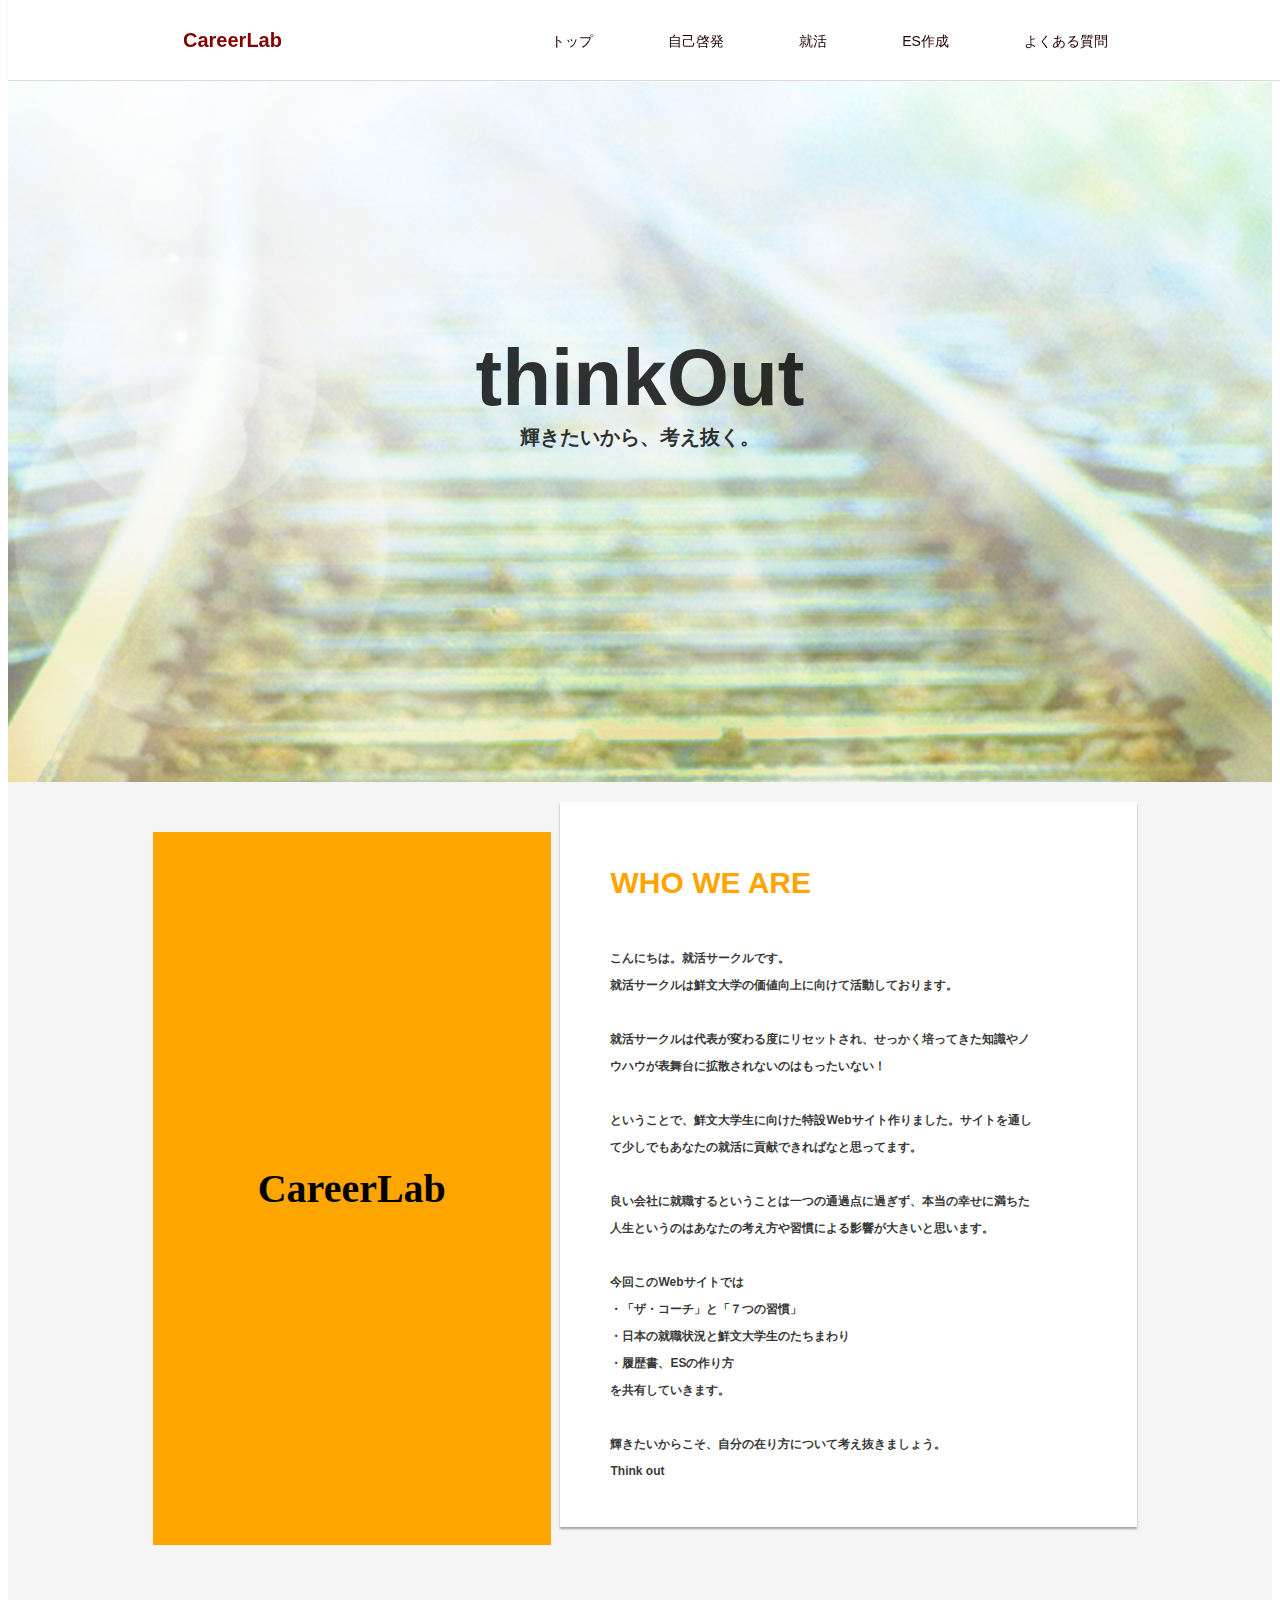
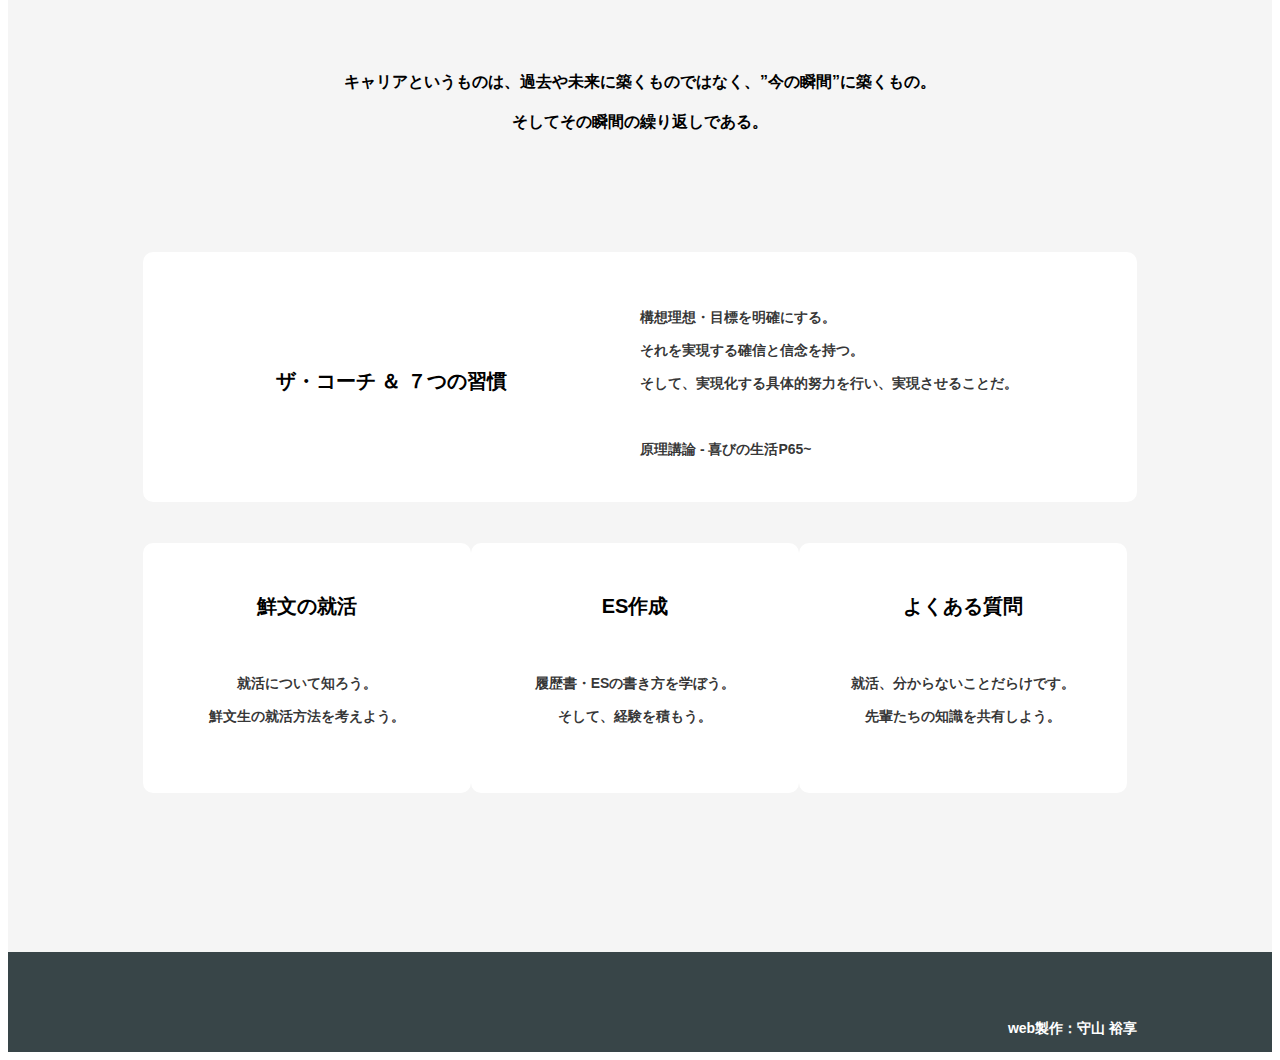
<file: index.html>
<!DOCTYPE html>
<html>
  <head>
    <meta charset="utf-8">
    <meta name="viewport" content="width=device-width, initial-scale=1.0">
    <link rel="stylesheet" href="stylesheet.css">
    <link rel="stylesheet" href="responsive.css">
    <title>CareerLab</title>
    <script src="https://ajax.googleapis.com/ajax/libs/jquery/2.1.4/jquery.min.js"></script>
  </head>
  <body ontouchstart="">

    <header>
      <div class="container">
        <div class="header-left">
          <a href="/syukatsu">CareerLab</a>
        </div>
        <div class="header-right">
          <ul class="clearfix">
            <li class="home">
              <a href="/syukatsu">トップ</a>
            </li>
            <li class="self‐development">
              <a href="/syukatsu/self‐development">自己啓発</a>
            </li>
            <li class="syukatsu">
              <a href="/syukatsu/syukatsu">就活</a>
            </li>
            <li class="ES">
              <a href="/syukatsu/ES">ES作成</a>
            </li>
            <li class="FAQ">
              <a href="/syukatsu/FAQ">よくある質問</a>
            </li>
          </ul>
        </div>
      </div>

      <div id="nav-drawer">
        <input id="nav-input" type="checkbox" class="nav-unshown">
        <label id="nav-open" for="nav-input"><span></span></label>
        <label class="nav-unshown" id="nav-close" for="nav-input"></label>
        <ul id="nav-content">
          <li >
            <a class="careerlab" href="/syukatsu">CareerLab</a>
          </li>
          <li>
            <a href="/syukatsu/self‐development">自己啓発</a>
          </li>
          <li>
            <a href="/syukatsu/syukatsu">就活</a>
          </li>
          <li>
            <a href="/syukatsu/ES">ES作成</a>
          </li>
          <li>
            <a href="/syukatsu/FAQ">よくある質問</a>
          </li>
        </ul>
      </div>
    </header>

    <div class="top-wrapperTowhite">
    </div>
    <div class="top-wrapper">
      <div class="container">
        <h1>thinkOut</h1>
        <h2>輝きたいから、考え抜く。</h2>
      </div>
    </div>


    <div class="about-wrapper">
      <div class="container">
        <div class="about-name">
          <h2>CareerLab</h2>
        </div>
        <div class="about-text">
          <h2>WHO WE ARE</h2>
          <p>こんにちは。就活サークルです。
            <br>
            就活サークルは鮮文大学の価値向上に向けて活動しております。
            <br><br>
            就活サークルは代表が変わる度にリセットされ、せっかく培ってきた知識やノウハウが表舞台に拡散されないのはもったいない！
            <br><br>
            ということで、鮮文大学生に向けた特設Webサイト作りました。サイトを通して少しでもあなたの就活に貢献できればなと思ってます。
            <br><br>
            良い会社に就職するということは一つの通過点に過ぎず、本当の幸せに満ちた人生というのはあなたの考え方や習慣による影響が大きいと思います。
            <br><br>
            今回このWebサイトでは<br>
            ・「ザ・コーチ」と「７つの習慣」<br>
            ・日本の就職状況と鮮文大学生のたちまわり<br>
            ・履歴書、ESの作り方<br>
            を共有していきます。
            <br><br>
            輝きたいからこそ、自分の在り方について考え抜きましょう。<br>
            Think out</p>
        </div>
      </div>
    </div>

    <div class="select-text-wrapper">
      <div class="container">
        <div class="select-text">
          <h2>キャリアというものは、過去や未来に築くものではなく、”今の瞬間”に築くもの。<br>
          そしてその瞬間の繰り返しである。</h2>
        </div>
      </div>
    </div>
    <div class="select-wrapper">
      <div class="container">
        <div class="the-coach">
          <a class="the-btn" href="self‐development.html" >
            <div class="the-coach-text">
              <h2>ザ・コーチ ＆ ７つの習慣</h2>
            </div>
            <div class="the-coach-text3">
              <p>実績を作ろう。<br>
                そのために習慣を正そう。</p>
            </div>
            <div class="the-coach-text2">
              <p>構想理想・目標を明確にする。<br>
                それを実現する確信と信念を持つ。<br>
                そして、実現化する具体的努力を行い、実現させることだ。<br><br>
                原理講論 - 喜びの生活P65~</p>
            </div>
          </a>
        </div>
        <div class="the-syukatsu">
          <a class="the-btn" href="syukatsu.html">
            <div class="the-text">
              <h2>鮮文の就活</h2>
              <p>就活について知ろう。<br>
              鮮文生の就活方法を考えよう。
            </p>
            </div>
          </a>
        </div>
        <div class="the-es">
          <a class="the-btn" href="ES.html">
            <div class="the-text">
              <h2>ES作成</h2>
              <p>履歴書・ESの書き方を学ぼう。<br>
                そして、経験を積もう。</p>
            </div>
          </a>
        </div>
        <div class="the-faq">
          <a class="the-btn" href="FAQ.html">
            <div class="the-text">
              <h2>よくある質問</h2>
              <p>就活、分からないことだらけです。<br>
                先輩たちの知識を共有しよう。</p>
            </div>
          </a>
        </div>
      </div>
    </div>



    <footer>
      <div class="footer-wrapper">
        <div class="container">
          <p>web製作：守山 裕享</p>
        </div>
      </div>
    </footer>
  <script src = "script.js"></script>
  </body>
</html>
</file>
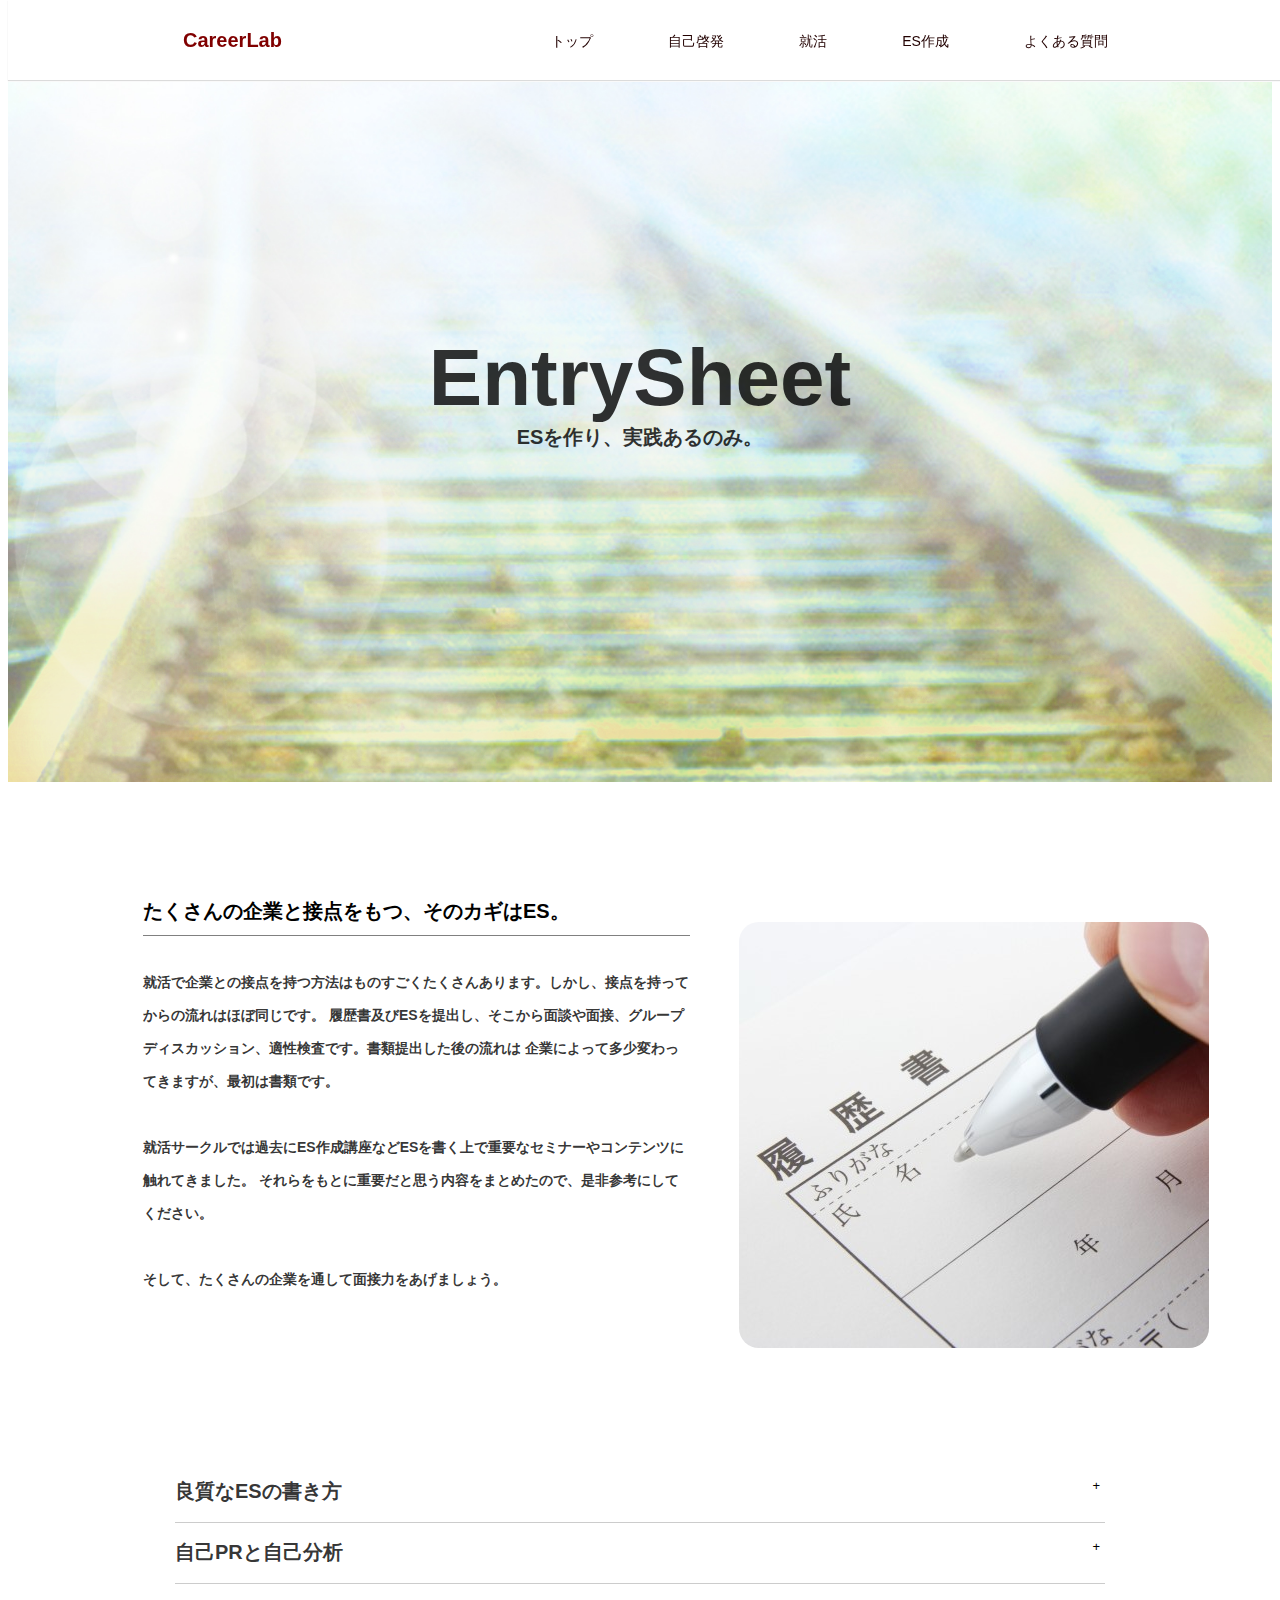
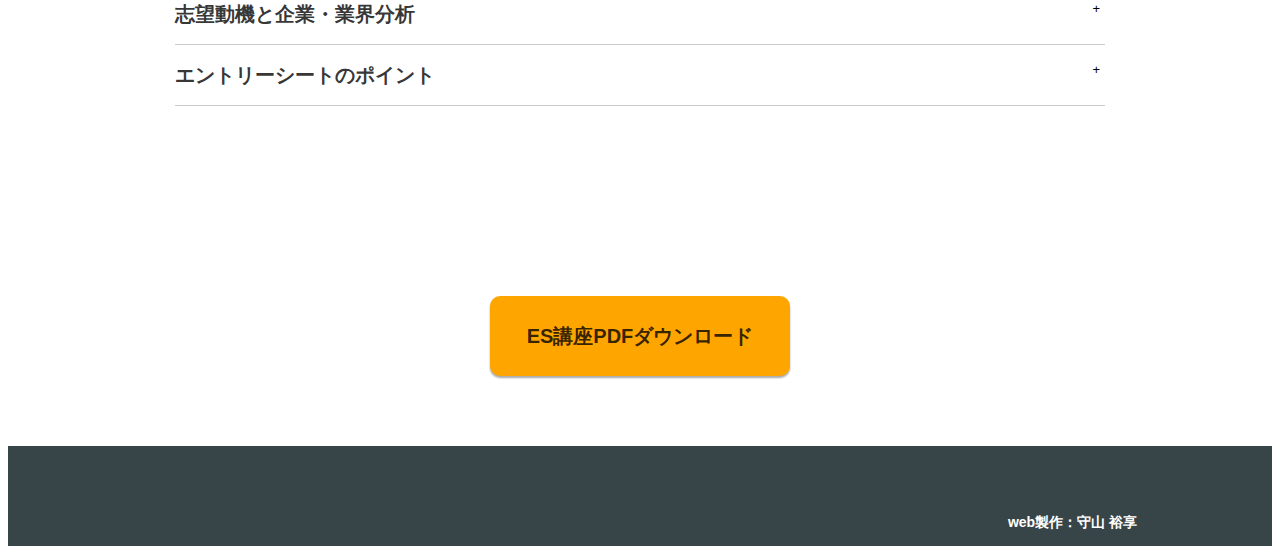
<file: ES.html>
<!DOCTYPE html>
<html>
  <head>
    <meta charset="utf-8">
    <meta name="viewport" content="width=device-width, initial-scale=1.0">
    <link rel="stylesheet" href="stylesheet.css">
    <link rel="stylesheet" href="responsive.css">
    <title>CareerLab/ES・履歴書</title>
    <script src="https://ajax.googleapis.com/ajax/libs/jquery/2.1.4/jquery.min.js"></script>
  </head>
  <body>


    <header>
      <div class="container">
        <div class="header-left">
          <a href="/syukatsu">CareerLab</a>
        </div>
        <div class="header-right">
          <ul class="clearfix">
            <li class="home">
              <a href="/syukatsu">トップ</a>
            </li>
            <li class="self‐development">
              <a href="/syukatsu/self‐development">自己啓発</a>
            </li>
            <li class="syukatsu">
              <a href="/syukatsu/syukatsu">就活</a>
            </li>
            <li class="ES">
              <a href="/syukatsu/ES">ES作成</a>
            </li>
            <li class="FAQ">
              <a href="/syukatsu/FAQ">よくある質問</a>
            </li>
          </ul>
        </div>
      </div>

      <div id="nav-drawer">
        <input id="nav-input" type="checkbox" class="nav-unshown">
        <label id="nav-open" for="nav-input"><span></span></label>
        <label class="nav-unshown" id="nav-close" for="nav-input"></label>
        <ul id="nav-content">
          <li >
            <a class="careerlab" href="/syukatsu">CareerLab</a>
          </li>
          <li>
            <a href="/syukatsu/self‐development">自己啓発</a>
          </li>
          <li>
            <a href="/syukatsu/syukatsu">就活</a>
          </li>
          <li>
            <a href="/syukatsu/ES">ES作成</a>
          </li>
          <li>
            <a href="/syukatsu/FAQ">よくある質問</a>
          </li>
        </ul>
      </div>
    </header>
    <div class="top-wrapperTowhite">
    </div>
    <div class="top-wrapper">
      <div class="container">
        <h1>EntrySheet</h1>
        <h2>ESを作り、実践あるのみ。</h2>
      </div>
    </div>

    <div class="interest-wrapper">
      <div class="container">
        <div class="interest-text">
          <h2>たくさんの企業と接点をもつ、そのカギはES。</h2>
          <p>
            就活で企業との接点を持つ方法はものすごくたくさんあります。しかし、接点を持ってからの流れはほぼ同じです。
            履歴書及びESを提出し、そこから面談や面接、グループディスカッション、適性検査です。書類提出した後の流れは
            企業によって多少変わってきますが、最初は書類です。
          <br><br>
            就活サークルでは過去にES作成講座などESを書く上で重要なセミナーやコンテンツに触れてきました。
            それらをもとに重要だと思う内容をまとめたので、是非参考にしてください。
          <br><br>
            そして、たくさんの企業を通して面接力をあげましょう。
          </p>
          </div>
        <div class="interest-img">
          <img src="img\es.jpg">
        </div>
      </div>
    </div>


    <div class ="faq-wrapper">
      <div class="container">
        <div class="faq">
          <ul id="faq-list">
            <li class="faq-list-item">
              <h2 class="question">良質なESの書き方</h2>
              <span>+</span>
              <div class="answer">

                <!--  ES良質なESの書き方-->
                <p>就活を始めるにあたってエントリーシート・履歴書を書こうと思っている人。
                <br>「ESの書き方を知りたい。これから就活が始まるため、履歴書やESを頑張りたいけど、いったいどこから手をつけていいんだろう...。頑張りたい気持ちはあるけど、手順がわかりません。具体的な書き方を教えてください。」
                <br><br>こういった疑問に答えます。
                <br>
                <br>1.エントリーシートの重要性
                <br>2.エントリーシートの全体像
                <br>3.自己PR
                <br>4.志望動機
                <br>5.エントリーシートポイント
                <br>
                <br></p>
                <br><h2>エントリーシートの重要性</h2>
                <br><p>
                  ESは会社の人が一番最初に触れるあなたに関する情報です。そして、このESは会社側からすると大量に送られてきます。会社はこの届いてきたESを順位付けします。上位５％に入ると最終面接までスルーパスになります。逆に下位１０％に入ると１次面接から崖っぷちです。そのため、ESを作るときは上位５％に入ることを前提につくることが大事です。
                <br><br><br></p>
                <h2>エントリーシートの全体像<h2>
                <br><p>
                  ESを書く上で重要なのは自己RPと志望動機です。就活をしているとどつぼにはいっていまう方がいます。自己分析をすればするほど、結局自分ってなんなのか、、、企業研究をすればするほど、結局この企業ってなんなんだ、、、といった感じです。会社がやっていることの本質を知るとシンプル化されます。
                <br>
                  会社がやっていることをまとめると、①価値を上げる。②売り上げを絶えずあげる。この２点を通して、社会に貢献することです。志望動機の本質はその会社にとって何をすることが貢献となるポイントなのか？を見つけ、その貢献となるポイントが私に出来ますよってのを分かりやすく伝えることです。自己PRはその貢献を念頭に①人生の理念、②自分の強み、この２つを自分のボキャブラリーで書ければバッチリです。どつぼにはまる必要は全くないです。
                <br><br>
                  まとめると、ESの本質は自己PRと志望動機です。志望動機は会社の貢献ポイントを見つけ、そこに私に出来ますってことを伝えることです。自己PRは貢献を念頭に人生の理念と自分の強みを伝えることです。
                </p>
                <img src="img\ES-1.png" width="100%">

              </div>
            </li>
            <li class="faq-list-item">
              <h2 class="question">自己PRと自己分析</h2>
              <span>+</span>
              <div class="answer">



                <p>自己PRを書く上では自己分析ができていないと書けません。そして、自己分析は①人生の理念、②自分の強みをしっかりと書けるようにすることです。
                <br><br>
　              <h2>人生の理念</h2>
                <p>
                ・「働く」とは、どういうこと？
                <br>・社会人になる、とはどういうこと？
                <br>・これまでどういう人生を歩んできて、どんな社会人になりたい？
                <br>・社会に対して、そのような貢献をしたい？
                <br>・それに対して自分は、社会にどのような貢献ができる？
                <br>これらの質問に答えることができれば大丈夫です。ただし、いきなりこういった質問に答えられる人は多くありません。そこで自分の人生を振り返りながら自分が大切にしていることのヒントやキーワードを見つける必要性があります。やり方はこのページの最後に資料のダウンロードできますのでそちらを参考にしてください。</p>
                <br><br></p>
                <h2>自分の強み</h2>
                <p>
                  自分の強みは、強みのワードをだして、それにエピソードを加えればバッチリです。しかし、自分の強みが分からないよってかた結構いらっしゃいます。結論からいうと絶対に強みを持っています。ではなぜかけないのか？理由は２つです。
                <br>1.隣の人と比較している。
                <br>自分はこの強みがあると思ってたけど、隣の人をみるともっと強そうで自分の強みが見えなくなる。このやり方は間違ってます。比べる時は地球規模で考えましょう。人類は何十億っています。その何十億たちと比べて、これが得意ってのを全面的にいいきりましょう。それでも分からない方は
                <br>2.その人の頭の中にボキャブラリーがない。
                <br>強みのワード自体がそもそも浮かばないからです。ボキャブラリーの一覧も資料の中にありますので参考にしてください。
                <br><br>
                  自己分析のゴールは２つです。人生の理念と自分の強みを話せること。
                </p>
                <img src="img\ES-2.png" width="100%">
                <br><br><br>
                <h2>自己PRの書き方</h2>
                <p>1.結論
                <br>2.結論にいたるまでのプロセス、エピソード
                <br>3.得られた成果や実績で結論の補足
                <br>4.就社後の姿をイメージ...あなたの会社にこういったことが貢献できます。働けるイメージを与える。
                <br>上位に入るためにはこの中で自分らしさがほかの人とは違うよ感をだすことが大事です。それを②のプロセスやエピソードでだしましょう。
                <br>さらに上位５％に入るためにはあなたの考えを置くことが大事です。ハプニングが発生した時どう考えるのか。私は考えた結果、、、こうした。という考え方を企業は知りたいと思ってます。とくに私は主体的に考えて、行動する。という一文を書くとグッドです。
                <br><br>書く上で気を付けないといけないポイント等も資料に記載されてますので、参考にしてください。
                </p>




              </div>
            </li>
            <li class="faq-list-item">
              <h2 class="question">志望動機と企業・業界分析</h2>
              <span>+</span>
              <div class="answer">


                <p>ターゲットとなる会社を決めることが大事です。それをきめて徹底的にしらべないと志望動機は書けません。企業研究のどつぼにはまらないために調べるうえでこれらの４つの質問に答えられるように調べましょう。
                <br>1.その企業が同業他社より優れている点は？
                <br>2.その企業が特に力をいれていること（事業）は？
                <br>3.その企業が本当に欲している人物像は？
                <br>4.その企業のお金の流れ（ビジネスモデル）は？
                <br>これらの質問に答えることが出来れば基本的に大丈夫です。これにさらにレベルを上げたい場合はOB訪問企業訪問が大事です。実際に会社や働いてる人に直接伺うことで得られるものがあります。
                <br>その時こういった質問するといいよという質問集も資料にあるので参考にしてみてください。
                <br><br>
                志望動機のゴールは４つの質問に答えることです。さらに訪問を通して知っていきましょう。
                </P>
                <img src="img\ES-3.png" width="100%">
                <br><br><br>
                <h2>志望動機の書き方</h2>
                <p>1.結論
                <br>2.結論にいたるプロセス、エピソード
                <br>3.企業とのマッチング
                <br>しかし、現実にこういう流れで書いてる学生は多くありません、、、。会社や社員をほめるだけになっていたり、ただのお世辞になっていたり、仕事の説明になっていたり。そこでこの質問に対して答えていけばよく書ける質問を考えました。
                <br><br>志望動機作成の質問
                <br>1.どの会社に入りたいですか？
                <br>2.その会社の強みは何ですか？
                <br>3.その会社の強みを生かして、具体的に何がやりたいですか？
                <br>4.なぜ、それをしたいのですか？実体験やエピソードを交えて説明しましょう
                <br>5.２～４をまとめて、あなたがやりたいことを一言でいうと何ですか？
                <br><br>書く上で気を付けないといけないポイント等も資料に記載されてますので、参考にしてください。
                </p>









              </div>
            </li>
            <li class="faq-list-item">
              <h2 class="question">エントリーシートのポイント</h2>
              <span>+</span>
              <div class="answer">




                <p>
                  エントリーシートは大きく分けると３種類に分かれます。①２００文字以内、②２０１～４００文字、③４０１文字以上。それぞれ、文字数を気にしないといけません。
                <br>２００文字まで
                <br>企業の人たちがみなさんにもとめている能力は短い時間に短い文字数で物事を正確に伝えることが出来るかどうか。シンプルに要約できるかを求めています。
                <br>４００文字まで
                <br>４００文字は原稿用紙１枚分です。ここでは論理的にかくことが大事です。論理的な構成能力があるのかどうか求めています。
                <br>４０１文字以上
                <br>受験する会社からすると文字が増えれば増えるほどその人の情報がはいります。ここではあなたの人間性をみようとしています。長ければ長いほど人間性がにじみでるので、その人間性と会社の求めている人物像があっているかどうかをみます。
                <br><br></p>
                <h2>エントリーシートには模範解答がある</h2>
                <p>
                ESの審査の人はESのお題を考える時、最初にその企業の欲している人物像を明確にします。そして、それをもとにどんな人がほしいのかをESを通して見分けようとお題を設定します。
                <br>
                例えば、、、
                <br><br>
                アクセンチュア（コンサル業界）
                <br>お題：これまでエネルギーを注いだことは何ですか？また、それが今のあなたにどのように影響していますか？（８００字）
                <br>とにかく忙しい。その中でもアクセンチュアは特に忙しい。アメリカの会社。ビデオ会議もよくありアメリカの時間に合わせたりもする。そのためアクセンチュアはめちゃくちゃ忙しいけどついてこれますか？を聞きたい。それについてしっかりとかければ通ります。
                <br>
                <br>
                全日本空輪（ANA）
                <br>お題：あなたが考える社会人とは、どのような人物ですか？（１００字）あなた自身をオリジナルの四字熟語で表現し、自己PRしてください。（１５０字）
                <br>オリジナル四字熟語などはよく出版の面接できかれます。これを通して受験者自身に想像力があるのか問うてます。また最初のお題では会社の求める人物像にあっているのかきいてます。
                <br><br>
                オリエンタルランド（ディズニーランド）
                <br>お題：大学時代に夢中になったこと（４００字）上記に関して、苦労したこととそれをどうやって乗り越えたか教えてください（２５０字）人生経験の中で嫌でもしなければならなかったことについて、その結果とともに教えてください。（２５０字）
                <br>オリエンタルランドはたくさんの人が知っていて華がある業界です。このような企業にはミーハーがよく集まります。ミーハーが集まるような企業はESを通してミーハーとの区別をつけようとします。また、華のある業界でも、それを維持するためにいやなこともしないといけません。そういったことをしていくけどとにかく耐えれますか？をこのようなお題を通して再三きいています。
                <br><br>
                このほかにも色々な過去事例が資料にあるので参考にしてください。
                </p><br><br>
                <h2>エントリーシートで特に気を付けること</h2>
                <p>・早く送ろう
                <br>締め切りの三日目までには相手のところに届いてるようにしましょう。学生は締め切り直前にESを企業に出す方が多いです。そのため遅めにだしてしますと数多くあるESの中の１つになってしまうので見てもらえる時間が短くなります。１日でも早く送ろう。
                <br>・ESのNGワード
                <br>たくさんのESが届くため企業側も全部目を通すわけにはいきません。そのためありきたりなESはソフトを通して自動的に取捨選択している企業もあります。その際にコミュニケーション、責任、成功、チームワーク、協調、行動、成長、公序良俗に反するもの等のワードをつかうESは跳ねられる可能性があるのでなるべく控えましょう。
                <br>・ESは一貫性をもたせる
                <br>一貫性をもたせることで、企業の方に印象をつけることができます。その際の手っ取り早い方法はESのエピソードを１つに絞ることです。例えば部活。そしたら、部活で頑張った話だけでESを埋めます。そうすると部活を頑張った人としてしっかりとつたわり、のこります。書く際に缶詰めをイメージしましょう。上から見ると丸、横から見ると四角、といったように同じエピソードでも色々な角度から攻めることが重要です。
                <br>ごくまれに、素晴らしいエピソードをたくさん持っていて、一つ一つのエピソードがすごい実績の学生がいます。そういう場合はエピソードをアピールしたほうがいいです。その時は缶詰めの中心軸を仮説（考え）にしましょう。私はこう考えた結果、、、こうしました。といった考えを統一することで、この学生はこう考える人だと印象にのこります。
                <br><br>
                以上でES作成講座でした。分からないところやもう少し深堀したいところがあったかもしれません。
                <br>その時はどんどん質問しましょう。よくある質問ページから質問できます！
                </p>





              </div>
            </li>
          </ul>
        </div>
      </div>
    </div>

    <div class="Download-wrapper">
      <a class="Download" href="訂正版新_就活book.pdf" download="訂正版新_就活book.pdf" target=”_blank”>ES講座PDFダウンロード</a>
    </div>

    <footer>
      <div class="footer-wrapper">
        <div class="container">
          <p>web製作：守山 裕享</p>
        </div>
      </div>
    </footer>
    <script src = "script.js"></script>
    </body>
  </html>
</file>
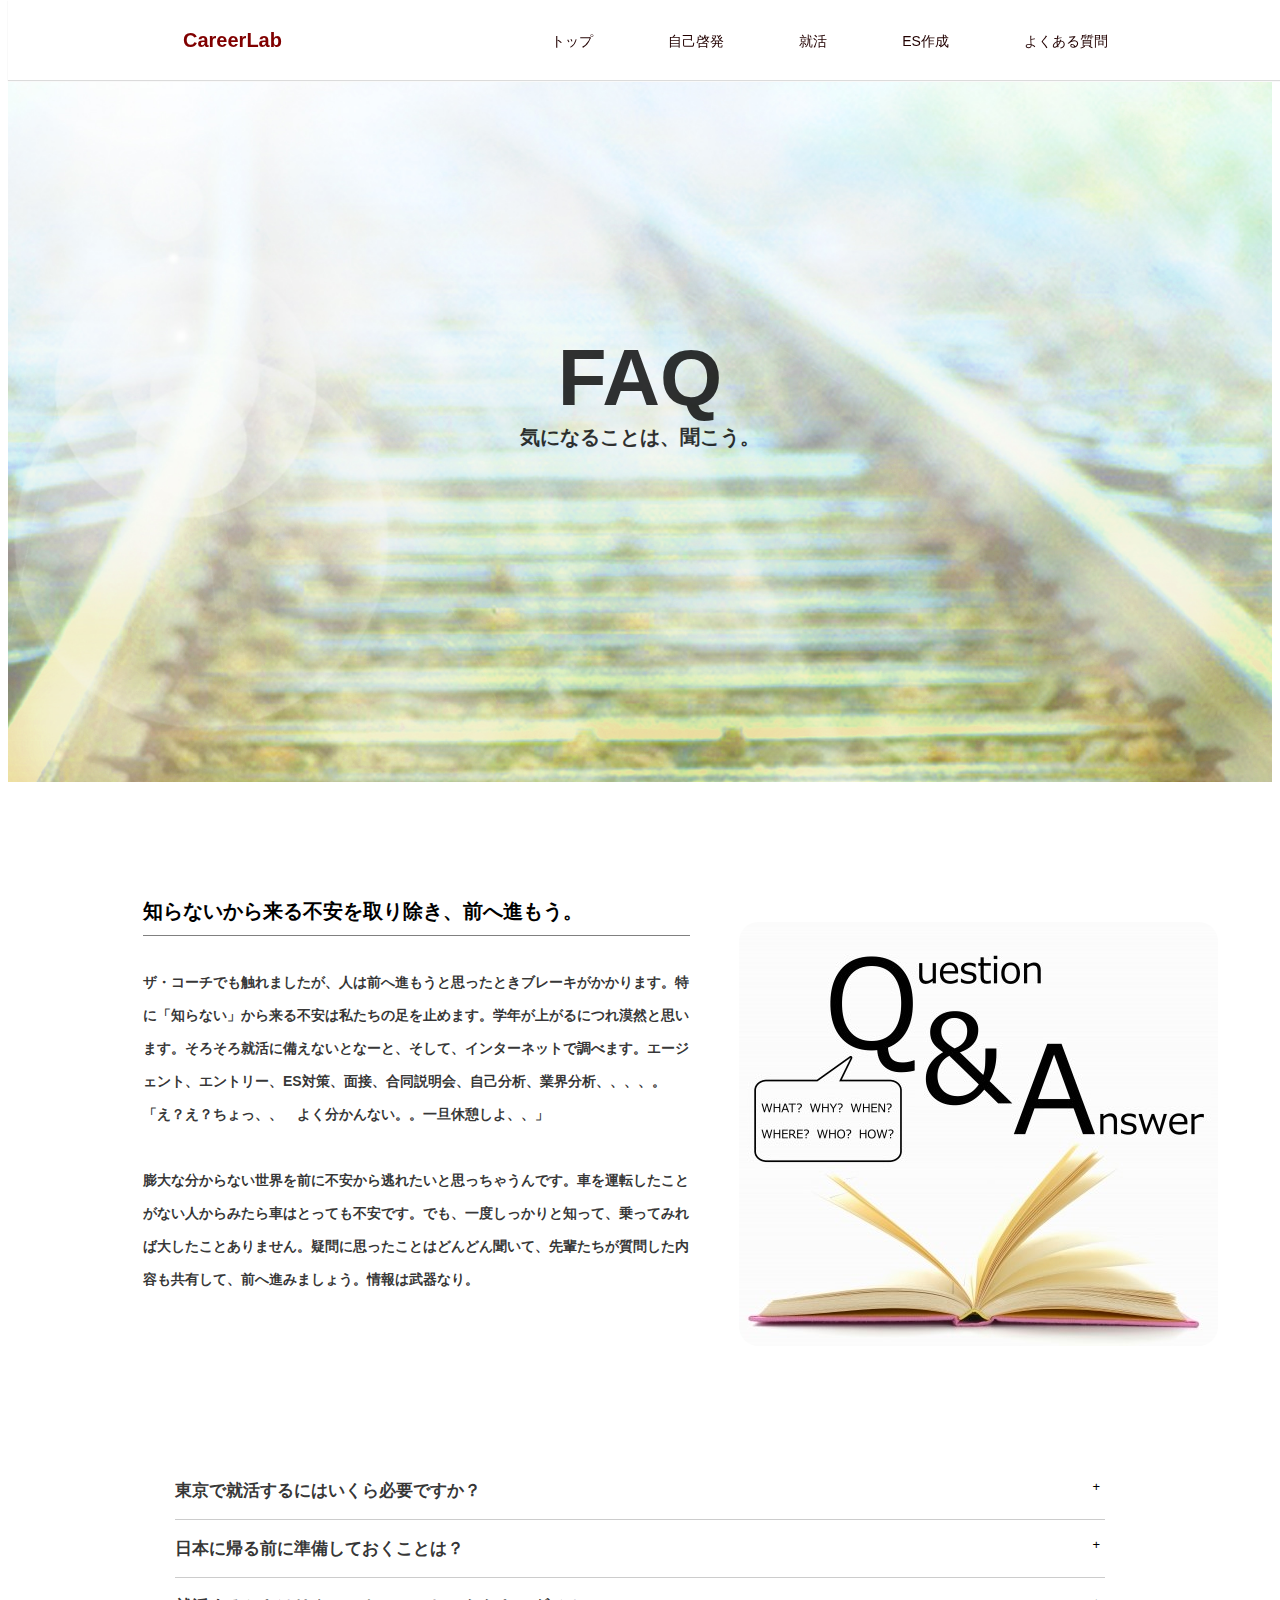
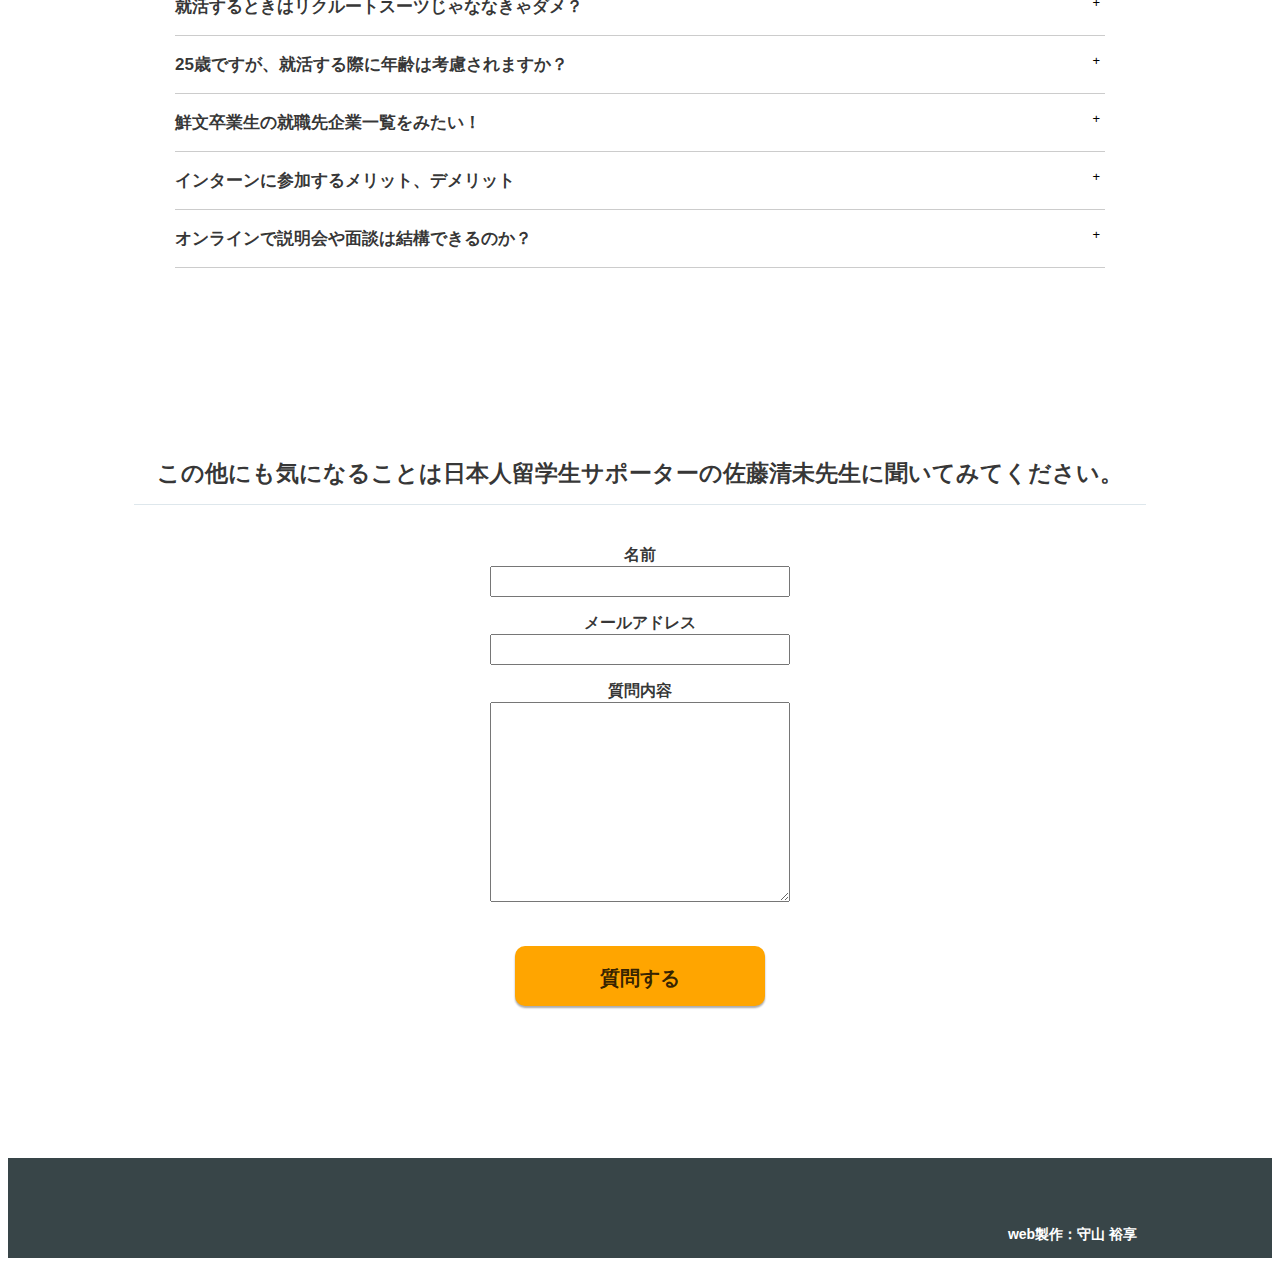
<file: FAQ.html>
<!DOCTYPE html>
<html>
  <head>
    <meta charset="utf-8">
    <meta name="viewport" content="width=device-width, initial-scale=1.0">
    <link rel="stylesheet" href="stylesheet.css">
    <link rel="stylesheet" href="responsive.css">
    <title>CareerLab/FAQ</title>
    <script src="https://ajax.googleapis.com/ajax/libs/jquery/2.1.4/jquery.min.js"></script>
  </head>
  <body>


    <header>
      <div class="container">
        <div class="header-left">
          <a href="/syukatsu">CareerLab</a>
        </div>
        <div class="header-right">
          <ul class="clearfix">
            <li class="home">
              <a href="/syukatsu">トップ</a>
            </li>
            <li class="self‐development">
              <a href="/syukatsu/self‐development">自己啓発</a>
            </li>
            <li class="syukatsu">
              <a href="/syukatsu/syukatsu">就活</a>
            </li>
            <li class="ES">
              <a href="/syukatsu/ES">ES作成</a>
            </li>
            <li class="FAQ">
              <a href="/syukatsu/FAQ">よくある質問</a>
            </li>
          </ul>
        </div>
      </div>

      <div id="nav-drawer">
        <input id="nav-input" type="checkbox" class="nav-unshown">
        <label id="nav-open" for="nav-input"><span></span></label>
        <label class="nav-unshown" id="nav-close" for="nav-input"></label>
        <ul id="nav-content">
          <li >
            <a class="careerlab" href="/syukatsu">CareerLab</a>
          </li>
          <li>
            <a href="/syukatsu/self‐development">自己啓発</a>
          </li>
          <li>
            <a href="/syukatsu/syukatsu">就活</a>
          </li>
          <li>
            <a href="/syukatsu/ES">ES作成</a>
          </li>
          <li>
            <a href="/syukatsu/FAQ">よくある質問</a>
          </li>
        </ul>
      </div>
    </header>

    </header>

    <div class="top-wrapperTowhite">
    </div>
    <div class="top-wrapper">
      <div class="container">
        <h1>FAQ</h1>
        <h2>気になることは、聞こう。</h2>
      </div>
    </div>

    <div class="interest-wrapper">
      <div class="container">
        <div class="interest-text">
          <h2>知らないから来る不安を取り除き、前へ進もう。</h2>
          <p>
            ザ・コーチでも触れましたが、人は前へ進もうと思ったときブレーキがかかります。特に「知らない」から来る不安は私たちの足を止めます。学年が上がるにつれ漠然と思います。そろそろ就活に備えないとなーと、そして、インターネットで調べます。エージェント、エントリー、ES対策、面接、合同説明会、自己分析、業界分析、、、、。
            <br>
「え？え？ちょっ、、　よく分かんない。。一旦休憩しよ、、」
            <br><br>
膨大な分からない世界を前に不安から逃れたいと思っちゃうんです。車を運転したことがない人からみたら車はとっても不安です。でも、一度しっかりと知って、乗ってみれば大したことありません。疑問に思ったことはどんどん聞いて、先輩たちが質問した内容も共有して、前へ進みましょう。情報は武器なり。


          </p>
          </div>
        <div class="interest-img img-faq">
          <img src="img\faq.jpg">
        </div>
      </div>
    </div>

    <div class ="faq-wrapper">
      <div class="container">
        <div class="faq">
          <ul id="faq-list">
            <li class="faq-list-item">
              <h3 class="question">東京で就活するにはいくら必要ですか？</h3>
              <span>+</span>
              <div class="answer">
                <p>シェアハウスやレオパレス（友達と）借りると家賃で月４～８万そこに＋食費や交通費。交通費が案外高い。教会のホームだと１日１０００～１５００円とどこかで聞いた。それら＋来学期のこととかも考えないといけないので貯金おすすめ。国の教育ローンという奨学金を借りるという手もあり。</p>
              </div>
            </li>
            <li class="faq-list-item">
              <h3 class="question">日本に帰る前に準備しておくことは？</h3>
              <span>+</span>
              <div class="answer">
                <p>就活をする時期の人は帰ったらすぐ説明会や面談、面接のために企業先に訪問できるという予定をたくさん埋めることが大事。1.企業の採用HP 2.就活サイト（offerbox,リクナビ,マイナビ,その他なんでも) を通してたくさんの会社とアポとっておくこと。</p>
              </div>
            </li>
            <li class="faq-list-item">
                <h3 class="question">就活するときはリクルートスーツじゃななきゃダメ？</h3>
                <span>+</span>
                <div class="answer">
                  <p>東京での就活では特に服装はチェックされなかった。スーツ着用が書いてあったら自分に合うスーツ着ていけば問題ないと思う。</p>
                </div>
            </li>
            <li class="faq-list-item">
                <h3 class="question">25歳ですが、就活する際に年齢は考慮されますか？</h3>
                <span>+</span>
                <div class="answer">
                  <p>考慮されないと言ったらうそになる。年齢のせいで断られることもあった。けど、色々な会社があるので年齢を言い訳にするのは違う。</p>
                </div>
            </li>
            <li class="faq-list-item">
                <h3 class="question">鮮文卒業生の就職先企業一覧をみたい！</h3>
                <span>+</span>
                <div class="answer">
                  <p>留学生サポーターの佐藤清未先生にきいてください。</p>
                </div>
            </li>
            <li class="faq-list-item">
                <h3 class="question">インターンに参加するメリット、デメリット</h3>
                <span>+</span>
                <div class="answer">
                  <p>メリットは社会性がみにつく。将来のこと真剣に考えようってなる。色々な会社や業界の雰囲気を知れる。内定につながるかもしれない。<br>
                  デメリットは交通費、時間。</p>
                </div>
            </li>
            <li class="faq-list-item">
                <h3 class="question">オンラインで説明会や面談は結構できるのか？</h3>
                <span>+</span>
                <div class="answer">
                  <p>全然できる。韓国の大学に通ってることを伝え、ビデオ通話でも可能ですかと一旦提案してみよう。むしろ、鮮文生は最初の説明会や面談などはオンラインで済ませて、会社に訪問するときは１次面接からが理想。</p>
                </div>
            </li>
          </ul>
        </div>
      </div>
    </div>

    <form action="https://docs.google.com/forms/d/e/1FAIpQLSfBWkbWmjhItYthNccyYeLbaVQ9LHMnJ1keqyr9ygfOCk35gw/formResponse">
      <div class="contact-form">
        <h2 class="section-title">この他にも気になることは日本人留学生サポーターの佐藤清未先生に聞いてみてください。</h2>
        <div class="form-group">
          <p id="error-message" class="error-message"></p>
          <p>名前</p>
          <input id="text-form1" class="text-form" name="entry.756226874" required/>
        </div>
        <div class="form-group">
          <p id="error-message" class="error-message"></p>
          <p>メールアドレス</p>
          <input id="text-form2" class="text-form" name="entry.6154243"required/>
        </div>
        <div class="form-group">
          <p id="error-message" class="error-message"></p>
          <p>質問内容</p>
          <textarea id="text-form3" class="text-form" name="entry.1441632183" required></textarea>
        </div>
        <div class="getheigth">
        </div>
        <input class="contact-submit" id="btn" type="submit"  value="質問する" >
      </div>
    </form>

    <footer>
      <div class="footer-wrapper">
        <div class="container">
          <p>web製作：守山 裕享</p>
        </div>
      </div>
    </footer>
    <script src = "script.js"></script>
    </body>
  </html>
</file>
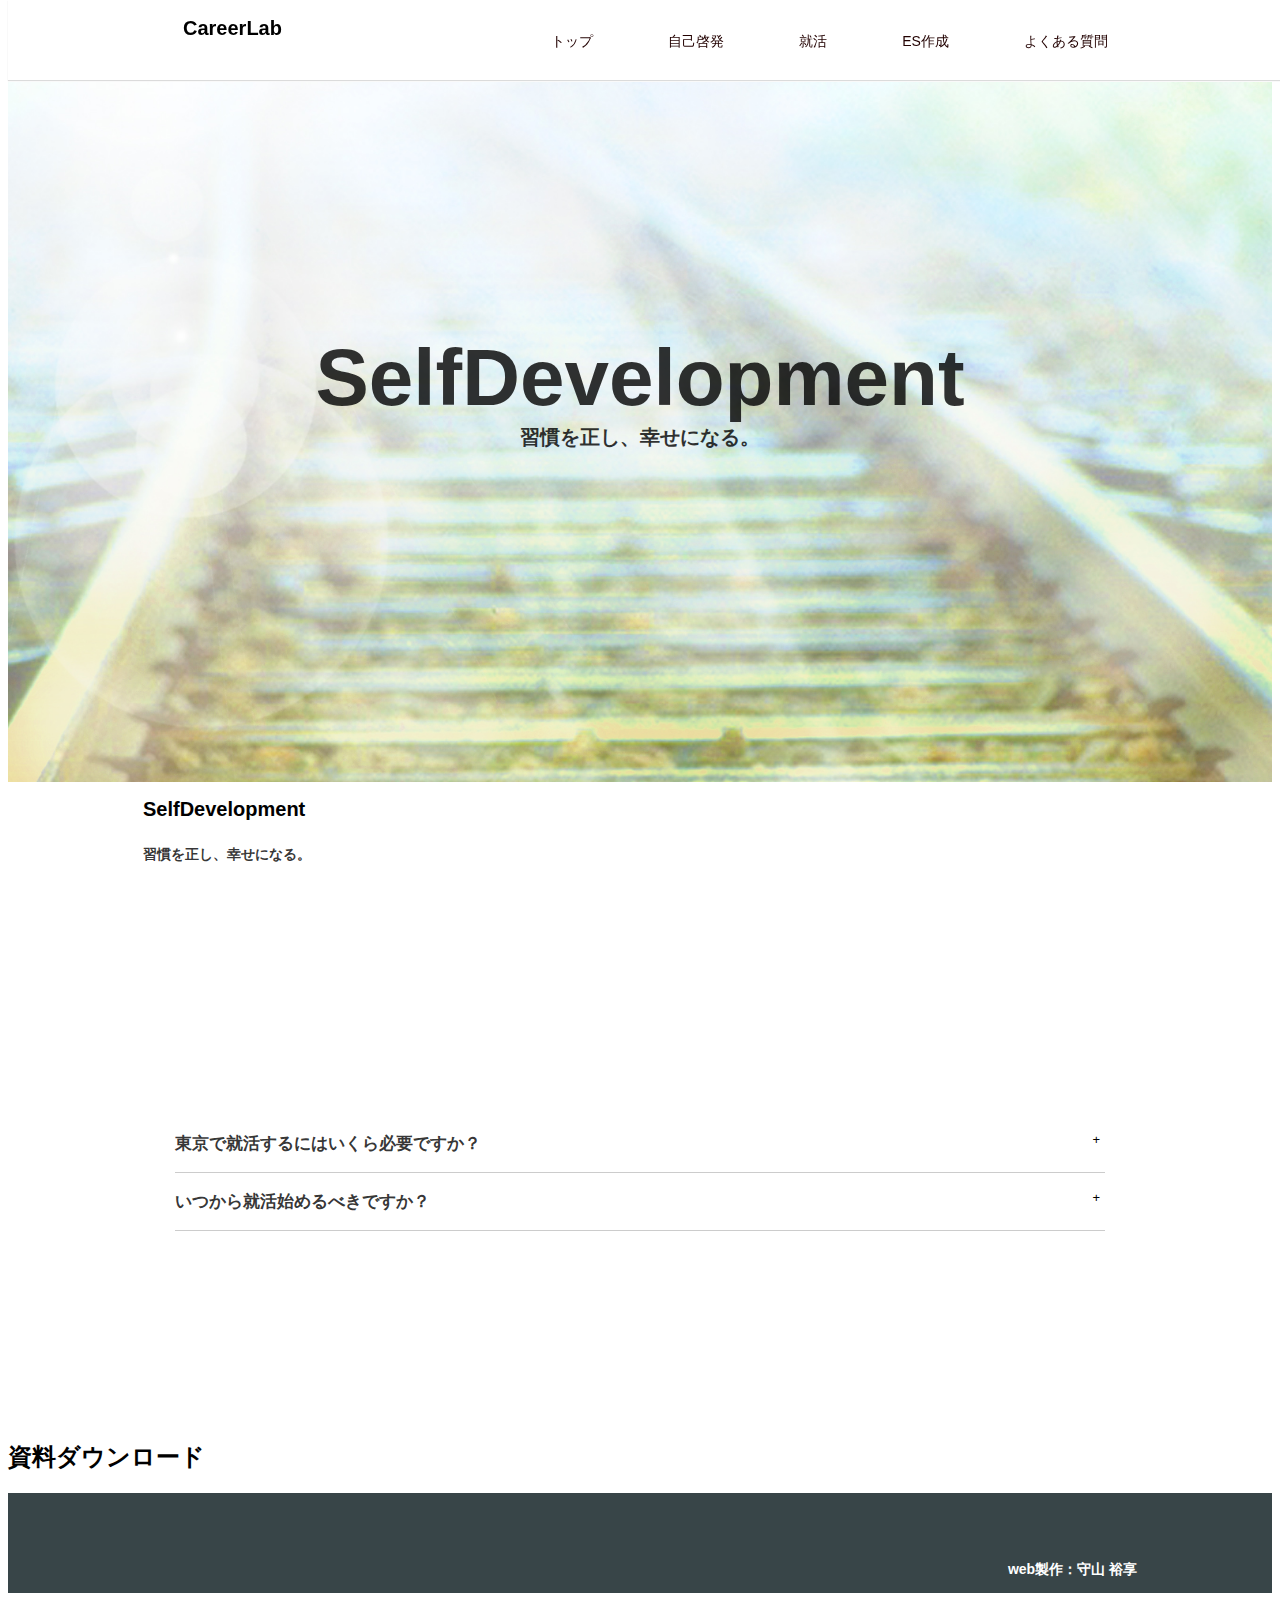
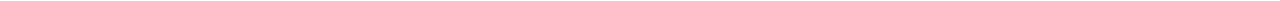
<file: self-development.html>
<!DOCTYPE html>
<html>
  <head>
    <meta charset="utf-8">
    <meta name="viewport" content="width=device-width, initial-scale=1.0">
    <link rel="stylesheet" href="stylesheet.css">
    <link rel="stylesheet" href="responsive.css">
    <title>ザ・コーチ＆７つの習慣</title>
    <script src="https://ajax.googleapis.com/ajax/libs/jquery/2.1.4/jquery.min.js"></script>
  </head>
  <body>


    <header>
      <div class="container">
        <div class="header-left">
          <h2>CareerLab</h2>
        </div>
        <div class="header-right">
          <ul class="clearfix">
            <li class="home">
              <a href="index.html">トップ</a>
            </li>
            <li class="self‐development">
              <a href="self‐development.html">自己啓発</a>
            </li>
            <li class="syukatsu">
              <a href="syukatsu.html">就活</a>
            </li>
            <li class="ES">
              <a href="ES.html">ES作成</a>
            </li>
            <li class="FAQ">
              <a href="FAQ.html">よくある質問</a>
            </li>
          </ul>
        </div>
      </div>
    </header>

    <div class="top-wrapperTowhite">
    </div>
    <div class="top-wrapper">
      <div class="container">
        <h1>SelfDevelopment</h1>
        <h2>習慣を正し、幸せになる。</h2>
      </div>
    </div>


    <div class="SelfDevelopment-interest-wrapper">
      <div class="container">
        <h2>SelfDevelopment</h2>
        <p>習慣を正し、幸せになる。</p>
      </div>
    </div>


    <div class ="faq-wrapper">
      <div class="container">
        <div class="faq">
          <ul id="faq-list">
            <li class="faq-list-item">
              <h3 class="question">東京で就活するにはいくら必要ですか？</h3>
              <span>+</span>
              <div class="answer">
                <p>２０万円あると大丈夫だと思います！</p>
              </div>
            </li>
            <li class="faq-list-item">
              <h3 class="question">いつから就活始めるべきですか？</h3>
              <span>+</span>
              <div class="answer">
                <p>今からです。学校にいる間にアピールできる実績をつくりながら自己分析してください。３年の冬休みからは会社説明会参加して内定とります。</p>
              </div>
            </li>
          </ul>
        </div>
      </div>
    </div>

    <div class="seventhDownload">
      <h2>資料ダウンロード<h2>
    </div>

    <footer>
      <div class="footer-wrapper">
        <div class="container">
          <p>web製作：守山 裕享</p>
        </div>
      </div>
    </footer>
    <script src = "script.js"></script>
    </body>
  </html>
</file>
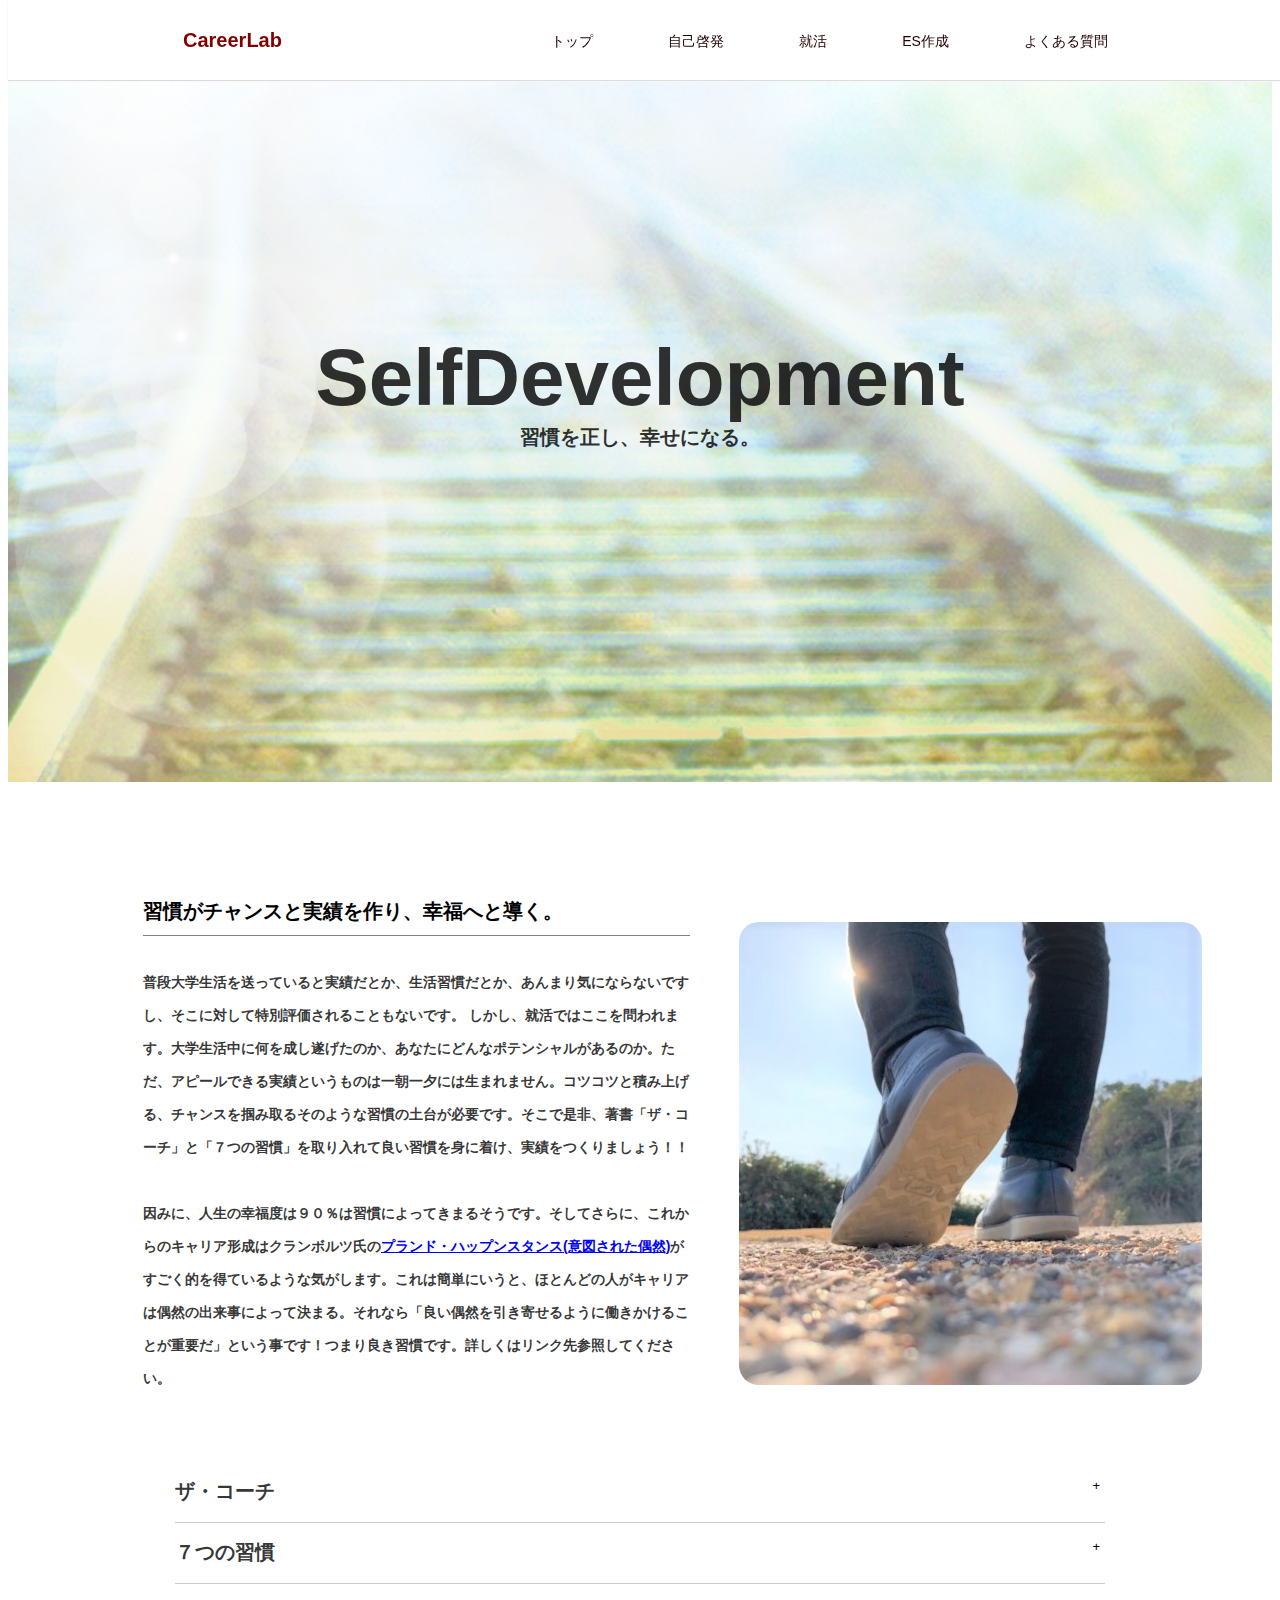
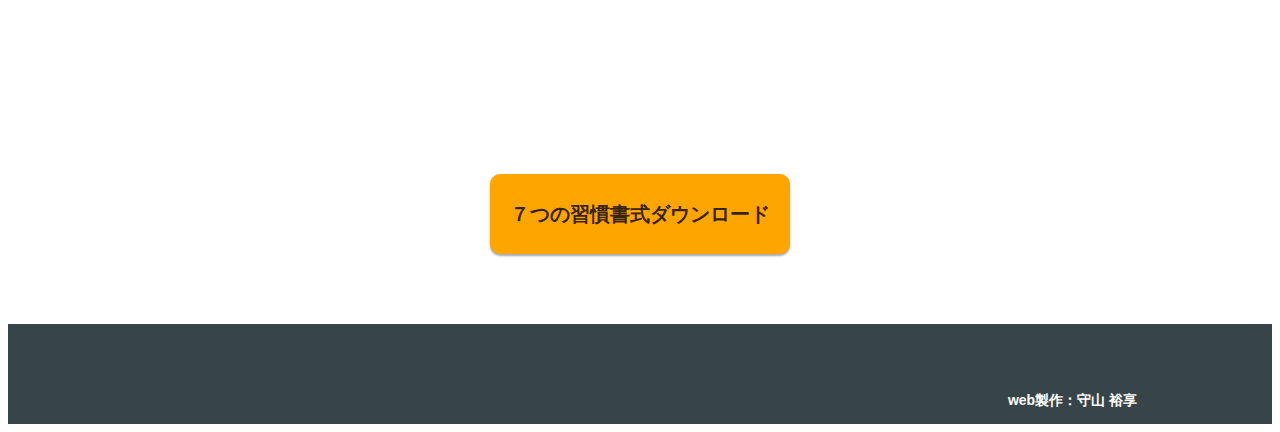
<file: self‐development.html>
<!DOCTYPE html>
<html>
  <head>
    <meta charset="utf-8">
    <meta name="viewport" content="width=device-width, initial-scale=1.0">
    <link rel="stylesheet" href="stylesheet.css">
    <link rel="stylesheet" href="responsive.css">
    <title>CareerLab/ザ・コーチ＆７つの習慣</title>
    <script src="https://ajax.googleapis.com/ajax/libs/jquery/2.1.4/jquery.min.js"></script>
  </head>
  <body>


    <header>
      <div class="container">
        <div class="header-left">
          <a href="/syukatsu">CareerLab</a>
        </div>
        <div class="header-right">
          <ul class="clearfix">
            <li class="home">
              <a href="/syukatsu">トップ</a>
            </li>
            <li class="self‐development">
              <a href="/syukatsu/self‐development">自己啓発</a>
            </li>
            <li class="syukatsu">
              <a href="/syukatsu/syukatsu">就活</a>
            </li>
            <li class="ES">
              <a href="/syukatsu/ES">ES作成</a>
            </li>
            <li class="FAQ">
              <a href="/syukatsu/FAQ">よくある質問</a>
            </li>
          </ul>
        </div>
      </div>

      <div id="nav-drawer">
        <input id="nav-input" type="checkbox" class="nav-unshown">
        <label id="nav-open" for="nav-input"><span></span></label>
        <label class="nav-unshown" id="nav-close" for="nav-input"></label>
        <ul id="nav-content">
          <li >
            <a class="careerlab" href="/syukatsu">CareerLab</a>
          </li>
          <li>
            <a href="/syukatsu/self‐development">自己啓発</a>
          </li>
          <li>
            <a href="/syukatsu/syukatsu">就活</a>
          </li>
          <li>
            <a href="/syukatsu/ES">ES作成</a>
          </li>
          <li>
            <a href="/syukatsu/FAQ">よくある質問</a>
          </li>
        </ul>
      </div>
    </header>

    <div class="top-wrapperTowhite">
    </div>
    <div class="top-wrapper">
      <div class="container">
        <h1>SelfDevelopment</h1>
        <h2>習慣を正し、幸せになる。</h2>
      </div>
    </div>


    <div class="interest-wrapper">
      <div class="container">
        <div class="interest-text">
          <h2>習慣がチャンスと実績を作り、幸福へと導く。</h2>
          <p>普段大学生活を送っていると実績だとか、生活習慣だとか、あんまり気にならないですし、そこに対して特別評価されることもないです。
しかし、就活ではここを問われます。大学生活中に何を成し遂げたのか、あなたにどんなポテンシャルがあるのか。ただ、アピールできる実績というものは一朝一夕には生まれません。コツコツと積み上げる、チャンスを掴み取るそのような習慣の土台が必要です。そこで是非、著書「ザ・コーチ」と「７つの習慣」を取り入れて良い習慣を身に着け、実績をつくりましょう！！
<br><br>
因みに、人生の幸福度は９０％は習慣によってきまるそうです。そしてさらに、これからのキャリア形成はクランボルツ氏の<a href="https://jinjibu.jp/keyword/detl/974/">プランド・ハップンスタンス(意図された偶然)</a>がすごく的を得ているような気がします。これは簡単にいうと、ほとんどの人がキャリアは偶然の出来事によって決まる。それなら「良い偶然を引き寄せるように働きかけることが重要だ」という事です！つまり良き習慣です。詳しくはリンク先参照してください。
</p>
        </div>
        <div class="interest-img img-selfdevelopment">
          <img src="img\selfdevelopment.jpg">
        </div>
      </div>
    </div>


    <div class ="faq-wrapper">
      <div class="container">
        <div class="faq">
          <ul id="faq-list">
            <li class="faq-list-item">
              <h2 class="question">ザ・コーチ</h2>
              <span>+</span>
              <div class="answer">
                <p>明確な自分の進むべき道、こうありたいという強い思いや志がある人と日々をただ漠然と生きている人とでは天と地の差があると思います。幸福度的にも、人間の魅力度的にも。
                <br>今回は著者「ザ・コーチ」と「７つの習慣」を紹介します。鮮文にこれらの考えを普及させましょう！ザ・コーチから始めます。
                </p>
                <img id="coach1" src="img\coach-1.png" height="100%">
                <br>
                <br>
                <p>ザ・コーチでは目標についての本当の知識と活用方をストーリーでテンポよく伝えます。読みやすいので読んでみてください。グローバルラウンジの本棚に置いてあります！ストーリーは別に重要なポイントだけ少し紹介していきます。ちなみにザ・コーチは7つの習慣の第２の習慣「目的をもって始める」をより深め分かりやすくまとめたものだそうです。
                <br><br>
                目次
                <br>1.目的や目標の真の意味と活用方法
                <br>2.具体的方法
                <br>3.まとめ
                <br><br>
                </p>
                <h2>目的や目標の真の意味と活用方法</h2>
                <p>ダイエットでもテストの点数でもその分野で力をつけるには３つの事柄、知識・道具・能力を真剣に考えて優先的に取り組むことが大切です。ダイエットで成功しようと思ったらダイエットに関する知識を増やし、必要な環境（ジムや食材）を整え、能力（集中、モチベ）を強化することです。
                <br>そして、計画を立てる上では目標・目的・夢・ゴール・ビジョンの違いを知ることが大切です。あなたはこれらの違いを明確に区別できますか？いざ考えてみると意外と分からないものです。
                <br><br>
                目標：目的を達成するために設けた目当て
                <br>目的：成し遂げようと目指す事柄
                <br>ゴール：競技などで、着順の決まる一番最後の地点・決勝点
                </p>
                <img src="img\coach-2.png" width="100%">
                <p>目的のための最終的な目印がゴールで、そのゴールまでの途中の目安や、通過点としておくのが目標です。そしてこれらはセットです。目標だけだとなんとなく虚しく、目的だけだといつまでも形にならないただの願望、ゴールだけだと重たく苦しくなります。３つしっかりとそろえることで効果を発揮します。
                <br><br>
                夢：将来実現させたいと、心の中に思い描いている願い
                <br>心から叶えたいと願うこと、純粋に実現したいと思うシンプルなこと、どんな些細なことでも、あなたが願っていることは、どれも素敵な夢です。
                <br>Vision：将来あるべき姿を描いたもの、将来の構想、未来像その光景
                <br>人がゴールを手にした瞬間に見える光景、そのインパクトを瞬時に得られる感情を今味わう。それがビジョン
                </p>
                <img src="img\coach-3.png" width="100%">
                <p>夢を実現するゴール。そのゴールの先にある目的。目的、ゴールを達成した時のビジョンをありありと思い描くことで夢に向かうモチベーションを高める。ゴールをその中継点である小さな多くの目標に分割することで、小さな達成を積み重ねてモチベーションを継続しながら目的の実現へと少しずつ登りつめていきます。
                <br><br>
                目標・目的・夢・ゴール・ビジョンを明確にし実行することでたくさんのベネフィットを得られます。
                <br>・多くの共感者や協力者と出会い、さらに大きなことを成せる
                <br>・人生が、ワクワク感やドキドキ感にあふれる
                <br>・人生で見る景色が変わる
                <br>このほかにも色々なベネフィットを享受できます。原理講論でも喜びの生活について書かれていますが、まさにこのことです。
                <br><br>
                しかし、目標を設定すると同時にブレーキがかかります。それらの原因に
                <br>・無知
                <br>・変化に対する恐れ
                <br>・批判や非難による負の感情
                <br>等があります。これらの対処法は是非本を通して確認してください。
                <br><br>
                </p>
                <h2>具体的方法</h2>
                <p>では、これらの事柄を活用して目標をたててみます。自分の存在を通して多くの人に良い影響を与えたいという夢があるとします。またかっこいいプレゼンをしたいという夢もあったとします。それを目的、ゴール、目標で分けるとこんな感じになったりします。ここでの目標はTOPIK6級について洗い出してます。
                </p>
                <img src="img\coach-5.png" width="100%">
                <p>あとはここで上がった知識、能力、ツールを高めていきながら手にした瞬間を描きながらゴールを目指します。ここであがった目標それぞれの立て方も本書では丁寧に解説してくれます。そしてゴールを目指す過程で知識・能力・ツールを増やしどんどん人間力を高めていきましょう。
                </p>
                <img src="img\coach-4.png" width="100%">
                <br><br><br>
                <h2>まとめ</h2>
                <p>喜びの生活（幸せな人生）を送るには、理想目標を明確にし、それを実現できる確信と信念を持ち、具体的努力を行い実現させることだそうです。そして、それを実行するには目標の達人になる必要があります。それは、知識・道具・能力を高めることです。夢・ビジョン・目的・目標・ゴールを明確にし、行動を継続していく習慣をみにつけることです。
                <br>とっても難しいことですが、知ってるか知らないかでも結構差が出る内容だと思いますので、是非読んでみてください。
                </p>


              </div>
            </li>
            <li class="faq-list-item">
              <h2 class="question">７つの習慣</h2>
              <span>+</span>
              <div class="answer">


                <p>こちらでは習慣作りを助けることを目的にスケジュール管理法をお伝えします。
                <br><br>
                最近の世の中は表面的なテクニックやお金よりもその人の人柄や信用がより重要度がましてくる社会に移り変わってます。７つの習慣では人間の内面にある人格的な部分を磨く「人格主義」を説いてます。そのうえで、人格を磨くための具体的な習慣を示すことが大事だと強調してます。
                <br><br>第一の習慣「主体性を発揮する」
                <br>第二の習慣「目的をもって始める」
                <br>第三の習慣「重要事項を優先する」
                <br>第四の習慣「Win Winを考える」
                <br>第五の習慣「理解してから理解される」
                <br>第六の習慣「相乗効果を発揮する」
                <br>第七の習慣「刃を研ぐ」
                <br><br>
                これらの習慣は「依存」から「自立」、「相互依存」を目指します。
                <br>世界的ベストセラーでインターネットでも要約された文や名言集などなどたくさんあるので是非読んでみたらなと思います。今回は７つの習慣に基づいたスケジュール管理を教えます。
                <br>７つの習慣では時間管理の部分で緊急性と重要性で４つに分類します。
                <br>第一領域：緊急で重要。例）授業、バイト、サークル、病気
                <br>第二領域：緊急でないが重要。例）勉強や自己啓発、健康維持、人間関係づくり
                <br>第三領域：緊急だが重要でない。例）突然の訪問、電話、イベント
                <br>第四領域：緊急でも重要でもない。例）暇つぶし、テレビ、ゲーム
                <br>これらをしっかりと可視化し、第二領域の割合を増やしていくことが重要です。
                <br><br>
                <h2>７つの習慣を意識したスケジュール管理<h2>
                <p>人類は悔い改めることで本心に従うことができるので！スケジュールの計画は１週間スパンで毎日１回は振り返ることをおすすめします。そして、習慣化こそが最大の目的なので、続けることを意識してください。
                <br>流れを説明します。
                <br>
                <br>0.ザ・コーチを本気でやってみる
                <br>1.１週間の計画と決意を立てる
                <br>2.毎日その日のことをカンタンに記録
                <br>3.１週間を振り返り、内省する。1.に戻る
                <br>4.このサイクルを一緒に行える仲間を見つける。
                <br><br></p>
                <img src="img\習慣性スケジュール（the.coach）-1.png" width="60%" border="1">
                <p>※最後のダウンロードボタンからこちらのシートをダウンロードできます！
                <br><br>まず、ザ・コーチででてきた自分のゴールを１つ大きく記入します。たくさん記入してもいいですが、マルチタスク（たくさんのことを同時に）よりも１点集中を繰り返すほうが最終的にスピードも結果も良いです。次に、ザ・コーチであげた目標の中で今週行うことをリストアップします。
                </p>
                <img src="img\Inked習慣性スケジュール(the.coach)1-1_LI.jpg" width="100%" border="1">
                <br><br><p>そして、自分がしないといけないこと（授業やサークル、バイト）を埋めていきます。枠をピンクの蛍光ペンで塗るとなお良しです。この部分がいわゆる緊急で重要な第１領域ですね。
                </p>
                <img src="img\Inked習慣性スケジュール(the.coach)2_LI.jpg" width="100%" border="1">
                <br><br><p>そして、空いてるところに先ほどあげた目標たちをいれていきましょう。みどりなどの蛍光ペンで塗ると良いです。これらが第２領域（緊急ではないけど重要）です。
                </p>
                <img src="img\Inked習慣性スケジュール(the.coach)3_LI.jpg" width="100%" border="1">
                <br><br><p>そして、毎日その日何をしたのか赤などのペンで記録してみてください。これをすることで内省するときにしっかりと自分の行動を思い出し改善につなげることができます！（毎日の記録は特に忘れがちです泣）
                </p>
                <img src="img\Inked習慣性スケジュール(the.coach)4_LI.jpg" width="100%" border="1">

                <p>１週間後、記録をみて振り返りましょう。出来た部分もあれば出来なかった部分（第３領域：小テストや、イベントなど）（第４領域：ゲームや動画、昼寝など）も出てきます。この時に開かれた質問をすると良いです。ここでよく自分の出来なかったところを責めてしまいがちですがやめましょう。それよりもこのような開かれた質問に答えてください。
                <br>・どうすればより効果的におこなえるだろうか
                <br>・本当はどうしたいのだろうか
                <br>・この問題をどうやって解決できるだろうか
                <br>・どの行動がふさわしいだろうか
                <br>・今、何に感謝できているのだろうか
                <br>・今日１日で何を成し遂げられるだろうか
                <br>・世の中にどんな貢献ができるだろうか
                <br>などなどです！そして、そこで出た答えをもとにもう一度１週間のスケジュールを立ててください。
                <br><br>
                最後にこれらのスケジュール管理をより上手くするためのアドバイスです。
                <br>1人だとどうしても続けることがとってもハードです。そこで一緒に行える仲間をみるけることをおすすめします。色々な人を巻き込んで高めあえる関係を築けるいいきっかけなのでこれらを有効活用して色々な人とつながってみてください。
                <br>あと、自分がどんな人なのかよく分からない、、、自分って何なんだろうと自分軸がなくてなかなか夢や目的が生まれない人もいると思います。その時は「価値ある自分に出会う20の質問」という自分軸をみつけるコーチングのような本もグローバルラウンジの本棚にあるので読んでみてください。７つの習慣ももちろんありますよ！
                <br>そして、続けることが最優先事項なので紹介したやり方に合わないなと思ったら自分なりにどんどんアレンジして自分にあった習慣化で喜びの生活を実現しましょう。
                <br><br>
                <h2>まとめ</h2>
                <p>第2領域（ゴールに対する目標）の割合をどんどん増やしていき、質の高い生活習慣をスケジュール管理というツールを通して実現しよう。そして、色々な人を巻き込んで鮮文大学をより良くしていきましょう。
                </p>



              </div>
            </li>
          </ul>
        </div>
      </div>
    </div>

    <div class="Download-wrapper">
      <a class="Download" href="習慣性スケジュール（the.coach）.pdf" download="習慣性スケジュール（the.coach）.pdf" target=”_blank”>７つの習慣書式ダウンロード</a>
    </div>

    <footer>
      <div class="footer-wrapper">
        <div class="container">
          <p>web製作：守山 裕享</p>
        </div>
      </div>
    </footer>
    <script src = "script.js"></script>
    </body>
  </html>
</file>
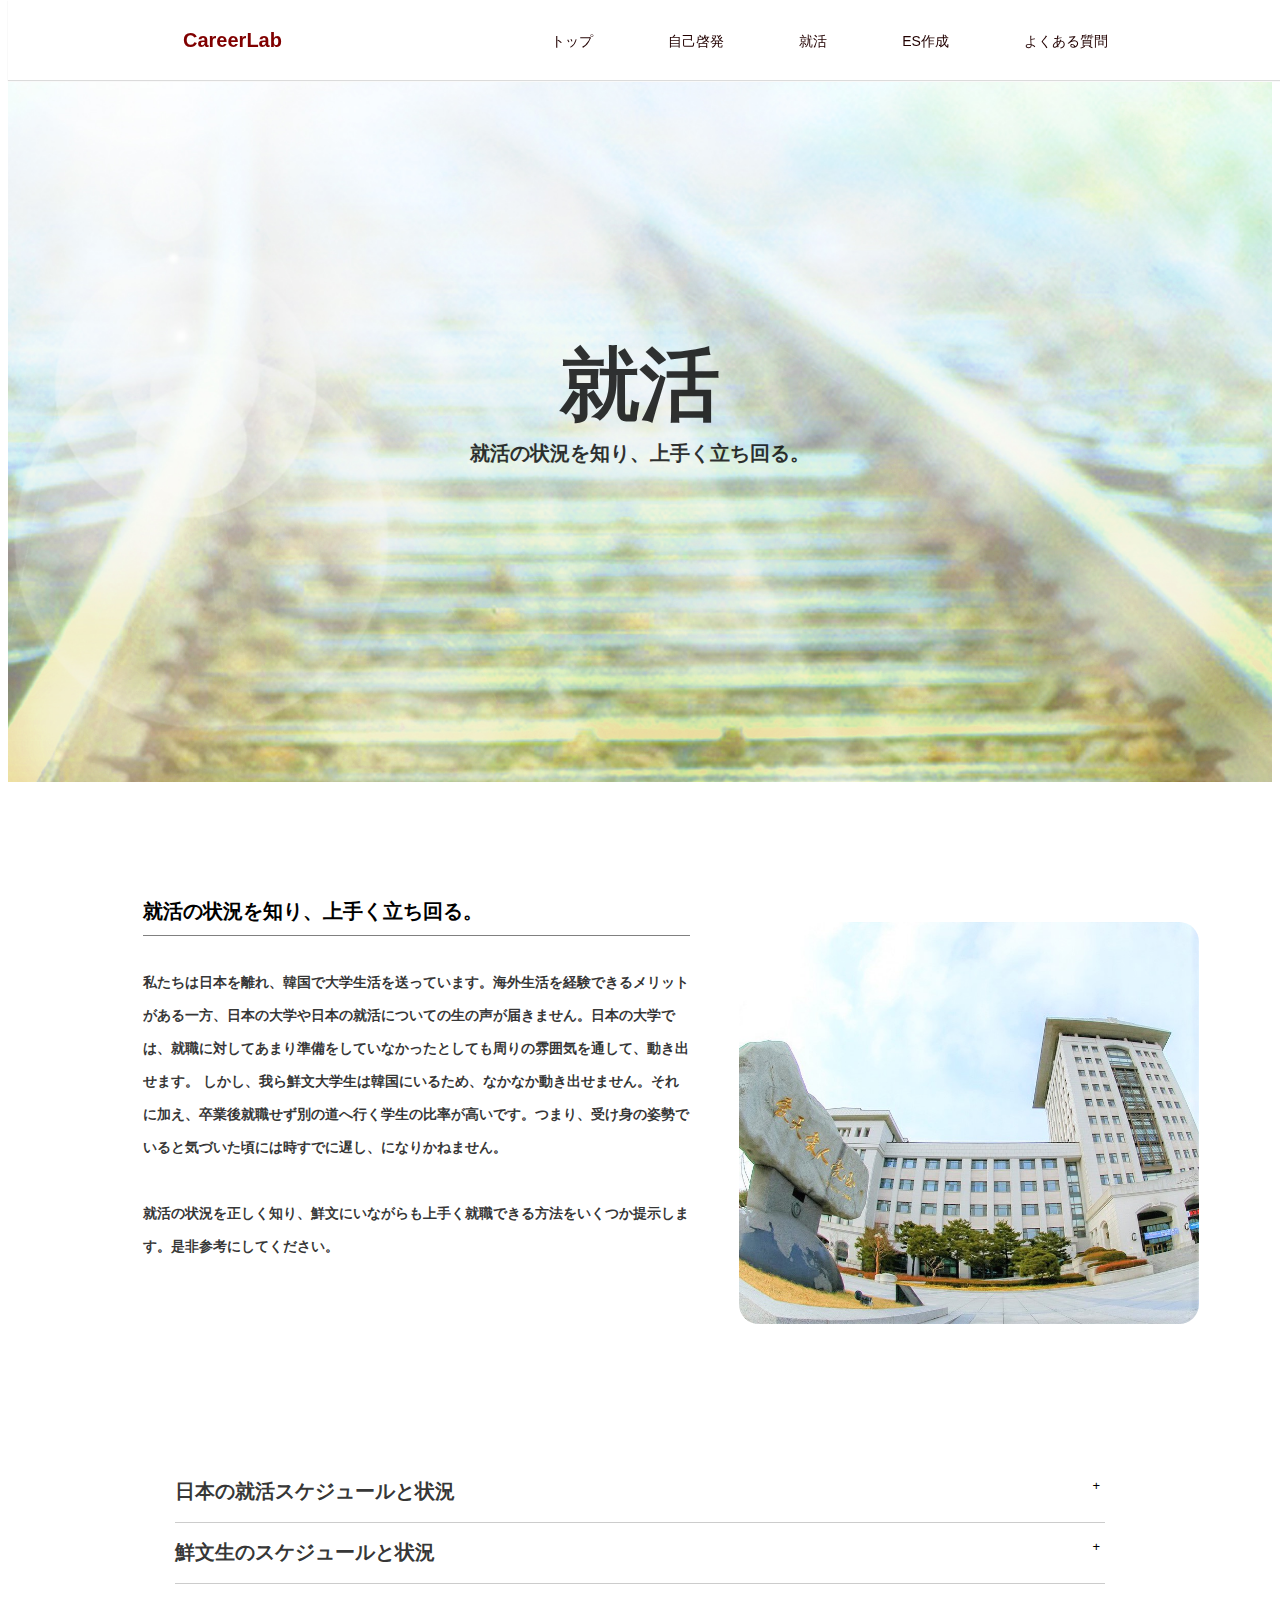
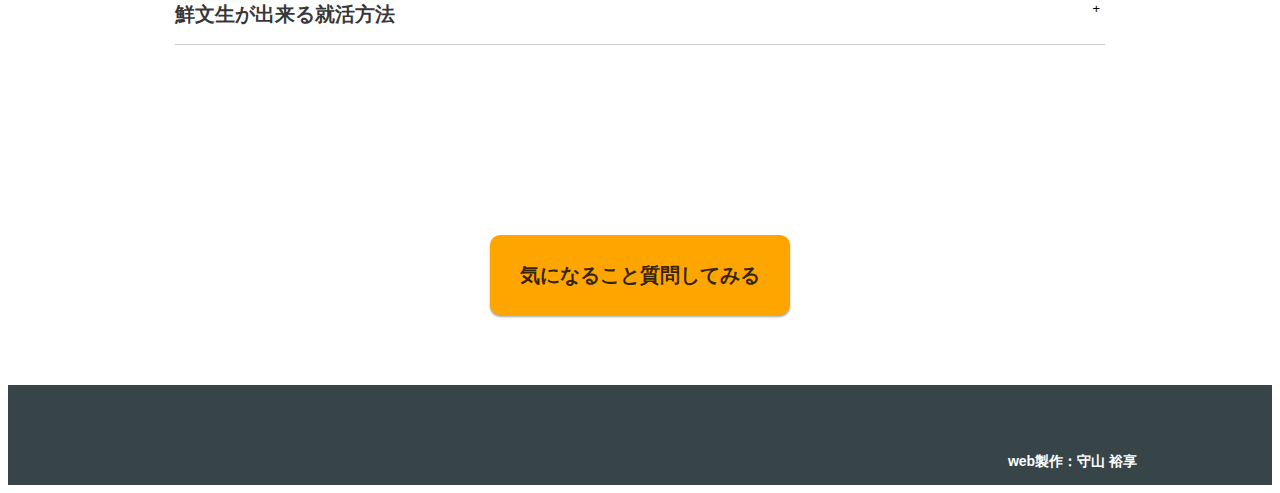
<file: syukatsu.html>
<!DOCTYPE html>
<html>
  <head>
    <meta charset="utf-8">
    <meta name="viewport" content="width=device-width, initial-scale=1.0">
    <link rel="stylesheet" href="stylesheet.css">
    <link rel="stylesheet" href="responsive.css">
    <title>CareerLab/就活</title>
    <script src="https://ajax.googleapis.com/ajax/libs/jquery/2.1.4/jquery.min.js"></script>
  </head>
  <body>


    <header>
      <div class="container">
        <div class="header-left">
          <a href="/syukatsu">CareerLab</a>
        </div>
        <div class="header-right">
          <ul class="clearfix">
            <li class="home">
              <a href="/syukatsu">トップ</a>
            </li>
            <li class="self‐development">
              <a href="/syukatsu/self‐development">自己啓発</a>
            </li>
            <li class="syukatsu">
              <a href="/syukatsu/syukatsu">就活</a>
            </li>
            <li class="ES">
              <a href="/syukatsu/ES">ES作成</a>
            </li>
            <li class="FAQ">
              <a href="/syukatsu/FAQ">よくある質問</a>
            </li>
          </ul>
        </div>
      </div>

      <div id="nav-drawer">
        <input id="nav-input" type="checkbox" class="nav-unshown">
        <label id="nav-open" for="nav-input"><span></span></label>
        <label class="nav-unshown" id="nav-close" for="nav-input"></label>
        <ul id="nav-content">
          <li >
            <a class="careerlab" href="/syukatsu">CareerLab</a>
          </li>
          <li>
            <a href="/syukatsu/self‐development">自己啓発</a>
          </li>
          <li>
            <a href="/syukatsu/syukatsu">就活</a>
          </li>
          <li>
            <a href="/syukatsu/ES">ES作成</a>
          </li>
          <li>
            <a href="/syukatsu/FAQ">よくある質問</a>
          </li>
        </ul>
      </div>
    </header>

    <div class="top-wrapperTowhite">
    </div>
    <div class="top-wrapper">
      <div class="container">
        <h1>就活</h1>
        <h2>就活の状況を知り、上手く立ち回る。</h2>
      </div>
    </div>

    <div class="interest-wrapper">
      <div class="container">
        <div class="interest-text">
          <h2>就活の状況を知り、上手く立ち回る。</h2>
          <p>
            私たちは日本を離れ、韓国で大学生活を送っています。海外生活を経験できるメリットがある一方、日本の大学や日本の就活についての生の声が届きません。日本の大学では、就職に対してあまり準備をしていなかったとしても周りの雰囲気を通して、動き出せます。
しかし、我ら鮮文大学生は韓国にいるため、なかなか動き出せません。それに加え、卒業後就職せず別の道へ行く学生の比率が高いです。つまり、受け身の姿勢でいると気づいた頃には時すでに遅し、になりかねません。
          <br><br>
就活の状況を正しく知り、鮮文にいながらも上手く就職できる方法をいくつか提示します。是非参考にしてください。

          </p>
        </div>
        <div class="interest-img">
          <img src="img\syukatu.jpg" width="460">
        </div>
      </div>
    </div>


    <div class ="faq-wrapper">
      <div class="container">
        <div class="faq">
          <ul id="faq-list">
            <li class="faq-list-item">
              <h2 class="question">日本の就活スケジュールと状況</h2>
              <span>+</span>
              <div class="answer">



                <h2>就活のスケジュール</h2>
                <p>就活は自分の考えや状況に合わせてするのではなく、流れに乗ることが大切です。なぜなら、企業側はコスパ良く、優秀な人材をたくさんほしいと考えているからです。優秀な学生の方々とコンタクトをとるとき最もたくさんの学生と会えるのは学生たちが就活をしようと動き出したときです。この時期はこうするという流れが出来ているから学生たちも企業側もそれに合わせて動くことで良いマッチングが行えますし、やるべきときにやるべきことを出来ない学生（就活時期に就活をしないで卒業後に就活をする等）は何の情報もない状態ではマイナス評価です。
                <br><br>
                自分の考えや状況に合わせるのではなくて、就活の流れに合わせることでたくさんの学生が行きたいような企業に出会える可能性が上がります。
                <br>
                では、どのような流れで日本で就活は行われているのでしょうか。
                <br><br>
                就活のおおまかな流れ</p>
                <img id="syukatu1" src="img\syukatu-1.png" height="100%">
                <br>
                <br><br>
                <h2>日本の大学生の状況</h2>
                <p>内定獲得率</p>
                <img src="img\syukatu-3.png" height="100%">
                <p>内定数</p>
                <img src="img\syukatu-4.png" height="100%">
                <p>※これらの画像はマイナビとリクナビから参照しています。</p>



              </div>
            </li>
            <li class="faq-list-item">
              <h2 class="question">鮮文生のスケジュールと状況</h2>
              <span>+</span>
              <div class="answer">



                <p>では、鮮文大学はどうでしょうか。３月から１学期が始まり６月末に夏休みが始まり、９月から２学期が始まり１２月末に冬休みが始まりますね。僕の主観で申し訳ないのですが、だいたいの方が夏休み等の長期休暇はアルバイトや奉仕を行っているのではと感じます。総じて海外生活はお金がかかるのでアルバイトせざるを得ない学生も多いと思います。
                <br><br>
                そんな鮮文生の就活状況は良いとは言えません。これは過去数年間の卒業生の数と就職希望者と内定率をグラフ化したものです。
                </p>
                <img src="img\syukatu-5.png" height="100%">
                <p>※就職者は新卒既卒合わせて、就職した人の数です。             ※就活サークル調査
                <br>※２０１９年度は就職者ではなく内定者を数えています。
                <br><br>
                日本と比べるとかなり低いことが分かると思います。約半分の学生は卒業後も企業とのつながりがないです。これが卒業する前の内定となると３分の１まで落ちます。しかし、鮮文大学は卒業後に就職をせずべつの道に行く方が日本の大学に比べて多いのでそれを吟味するとこうなるのも仕方ないのかも知れません。しかし、就職活動のことをよく分からないまま卒業してしまった学生もいると思います。
                <br><br>
                この動画を通して就活スケジュールについて知れます。時間があれば見てみてください！
                </p>
                <iframe width="560" height="315" src="https://www.youtube.com/embed/6mXtTpC_PEw" frameborder="0" allow="accelerometer; autoplay; encrypted-media; gyroscope; picture-in-picture" allowfullscreen></iframe>
                <p>何はともあれ情報はしっかりと集めて、考え抜いて、これだけは避けましょう笑</p>





              </div>
            </li>
            <li class="faq-list-item">
              <h2 class="question">鮮文生が出来る就活方法</h2>
              <span>+</span>
              <div class="answer">


                <p>鮮文にいながら就活をするうえで重要なことを伝えます。</p><br>
                <h2>お金と時期を知る</h2>
                <p>就活をしてみて初めて就活に対する優先度があがるって方が多いと思います僕もその１人でした。そのため、就活の時期とそこでかかる費用を予め知って備えておくことが大事だと思います。
                </p>
                <img src="img\syukatu-6.png" width="100%">
                <p>まずお金ですが実家で就活をする方は交通費だけあれば何とかなると思います。実家以外でする場合は差が広いですが、もし、シェアハウスで都内で生活しながら就活をするとかだと、２か月で１５～２０万円くらいはかかると思います。冬休みと夏休み計４か月間本気で就活に投入したい場合３０～４０万円を目標に貯金するか、国の教育ローンなど使って借りると良いでしょう。
                <br><br>
                そして、就活の時期ですが３月１日の情報解禁ルールが撤廃されるだとかでニュースに上がってたので今後どうなっていくのか正確には分かりませんが、大きくはずれないと思うので今までの流れで説明します。
                <br>まず３年２学期後の冬休み、１２月～２月ですね。この時期からガッツリ就活は始まってます。ただし、大手などは情報解禁後（３月１日）にエントリー開始になってたりします。ですが、実際問題、説明会やインターンで学生と接点を持とうとしてるので、韓国にいる僕たちは限られた期間でしか日本に滞在できないので就活しましょう。
                <br>ここで重要になってくるのはどれだけ多くの企業に訪問（説明会、面談、面接、グループディスカッション）できたかだと思います。量をこなすことで質もあがってくるので長期休暇中は学習よりも経験重視で行動しましょう。冬休みの経験をもとに４年１学期しっかりと再準備して夏休みもう一度挑戦が良い流れだと思います。（冬休みに納得のいく内定とれたらなおGOOD）
              </p><br>
                <h2>鮮文生の就活を上手くこなすスケジュール</h2><br>
                <img src="img\syukatu-7.png" width="100%">
                <p>企業によりけりですが、１つの企業にエントリーしてから内定をもらえるまで平均２～３週間かかります。鮮文大学にいる学生は就活が始まる前に必要なお金を貯めて、長期休暇が始まる前に企業との面談や説明会の予定をたてて、長期休暇はじまると同時にすぐ企業先に訪問できる状態にしておくのがベストです。何故なら２か月間という短期間に行きたい会社を見つけ、内定をもらわないといけないからです。
                <br>納得のいく企業から無事内定をもらえたら就活やめて良いと思います。お金も時間もとられるので、社会人になるにあたって、残りの大学生活をどう使うかを考えてそこに投入したほうがいいと思います。
              </p><br>
                <h2>就活前の学期</h2>
                <p>ここでは、３年の２学期と４年の１学期どう面談、１次面接、説明会の予約をすればいいのかを伝えます。そのうえで履歴書やエントリーシートが必要になります。詳しくはES作成のページを見てください。
                <br><br>
                企業とつながる方法は大きく分けると３つあります。
                <br>1.企業の採用ページからコンタクト
                <br>2.就活サイトやエージェントを活用
                <br>3.合同説明会に参加
                <br>合同説明会の参加は鮮文生は韓国にいるためなかなか難しいです。そのため１と２でたくさんの企業と接触しながら長期休暇のスケジュールを埋めていきましょう。そのあとは企業に訪問して面談や面接等の選考を経て落ちたり内定もらったりです。
                </p>
                <img src="img\syukatu-8.png" width="100%">

                <br><br><br>
                <h2>まとめ</h2>
                <p>まとめると、大学１～３年の間に
                <br>1.就活のためのお金を貯める
                <br>2.説明会やインターンを通して就活に対する優先順位を上げる
                <br>3.企業にアピールできる実績をつくる。そのために習慣を磨く。
                <br><br>
                そして、３年生の２学期と４年生の１学期は
                <br>1.企業とアポ（説明会、面談、面接）をとり長期休暇のスケジュールを埋める
                <br>2.ESを書けるようにする→詳しくES講座で
                <br><br>
                最後に、３年生２学期後の冬休みと４年１学期後の夏休みは
                <br>1.たくさんの企業に訪問する
                <br>2.経験を積む
                <br>3.内定を貰う
                <br><br>

                以上就活のスケジュールと状況、鮮文生の就活についてでした。分からないところやもう少し深堀したいところがあったかもしれません。
                <br>その時はどんどん質問しましょう。よくある質問ページから質問できます！



              </div>
            </li>
          </ul>
        </div>
      </div>
    </div>

    <div class="Download-wrapper">
      <a class="Download" href="FAQ.html">気になること質問してみる</a>
    </div>

    <footer>
      <div class="footer-wrapper">
        <div class="container">
          <p>web製作：守山 裕享</p>
        </div>
      </div>
    </footer>
    <script src = "script.js"></script>
    </body>
  </html>
</file>
<file: stylesheet.css>
*{
box-sizing:border-box;
list-style: none;
}
a {
  color:black;
  text-decoration: none;
}
p{
  color: rgba(0,0,0,0.8);
  font-weight:bold;
}
.container {
  width:100%;
  max-width: 1024px;
  padding: 0 15px;
  margin: 0 auto;
}
.container h2{
  font-size:20px;
}
.container p{
  font-size:14px;
  line-height: 33px;
}





/* ヘッダーについて*/
header {
  height:80px;
  width: 105%;
  background-color: rgba(255, 255, 255, 0.8);
  position:fixed;
  top:0px;
  z-index:10;
  box-shadow: 0px 1px 1px 0px rgba(0,0,0,.14);
}
.header-left {
  float: left;
  display: inline-block;
  width:30%;
}
.header-left a{
  line-height: 80px;
  color:#800000;
  font-size:20px;
  font-weight: bold;
  cursor : pointer;
}
.header-right {
  float: right;
  display: block;
  background-color: rgba(255, 255, 255, 0.3);
  transition: all 0.5s;
  width:70%;
  position: relative;
}
.header-right li{
  margin-right: 15px;
  padding-bottom: 0px;
  float: left;
  font-size: 0.875rem;
  line-height: 30px;
}
.header-right li:hover {
  background-color: rgba(255,165,0,0.5) ;
  border-radius: 10px;
}
.header-right a {
  line-height: 50px;
  height:50px;
  padding: 0px 30px;
  color:#220000;
  display: block;
}

/*  スマホ用ヘッダー*/
/*チェックボックス等は非表示に*/
.nav-unshown {
  display:none;
}
/*中身*/
#nav-content {
    overflow: auto;
    position: fixed;
    top: 0;
    left: 0;
    z-index: 9999;/*最前面に*/
    width: 90%;/*右側に隙間を作る*/
    max-width: 330px;/*最大幅*/
    height: 100%;
    background: #fff;/*背景色*/
    transition: .3s ease-in-out;/*滑らかに表示*/
    -webkit-transform: translateX(-105%);
    transform: translateX(-105%);/*左に隠しておく*/
}



/*  ヘッダーのための余白*/
.top-wrapperTowhite{
  height:20px;
}


/*  トップ*/
.top-wrapper{
  height:700px;
  background-image:url(top.jpg);
  background-size:cover;
  text-align: center;
}
.top-wrapper h1{
  padding-top: 250px;
  opacity: 0.8;
  color:black;
  font-size: 80px;
  margin-bottom: 0px;
}
.top-wrapper h2{
  font-size:20px;
  color:black;
  opacity: 0.8;
  margin-top:0px;
}

/*  私たちについてと目的説明*/
.about-wrapper{
  height: 800px;
  background-color: #f5f5f5;
}
.about-name{
  float: left;
  text-align: center;
  width: 40%;
  background-color: orange;
  padding:300px 0px;
  margin:50px 0px 0px 10px;
}
.about-text{
  float: right;
  background-color: white;
  width:58%;
  padding:40px 100px 30px 50px;
  margin-top:20px;
  box-shadow: 0 2px 2px 0 rgba(0,0,0,.12), 0 2px 2px 0 rgba(0,0,0,.24);
}
.about-name h2{
  font-family:'Comic Sans MS',cursive;
  font-size: 40px;
}
.about-text p{
  font-size: 12px;
  line-height: 27px;
}
.about-text h2{
  font-size: 30px;
  color:orange;
  padding-bottom: 20px;
}

/*  ビジョンの提示*/
.select-text-wrapper{
  height: 270px;
  text-align: center;
  background-color: #f5f5f5;
}
.select-text-wrapper h2{
  padding: 80px 0px;
  margin: 0px;
  font-size:16px;
  line-height: 40px;
}

/*  ４つのボタン*/
.select-wrapper{
  height:700px;
  padding:0px 8%;
  text-align: center;
  background-color: #f5f5f5;
}
/*  ４つのボタンーザ・コーチと７つの習慣*/
.the-coach{
  margin-bottom: 25px;
}
.the-btn{
  height: 250px;
  width: 100%;
  display: block;
  transition:  .5s;
  border-radius: 10px;
  cursor : pointer;
  background-color: white;
}
.the-coach-text{
  float:left;
  display: inline-block;
  width: 50%;
  padding-top:100px;

}
.the-coach-text2{
  float:right;
  display:inline-block;
  width:50%;
  padding-top:35px;
}
.the-btn:hover {
  background-color: rgba(255,165,0,0.8) ;
  box-shadow: 0 4px 5px 0 rgba(0,0,0,.14), 0 1px 10px 0 rgba(0,0,0,.12), 0 2px 4px -1px rgba(0,0,0,.2);
}
.the-coach-text2 p{
  text-align: left;
}
.the-coach-text3 {
  display:none;
}
/*  ４つのボタンー鮮文の就活*/
.the-syukatsu{
  float: left;
  width:33%;
}
.the-text h2{
  padding:50px 0px 30px 0px;
}
.the-text p{
  padding:0px 7%;
}
/*  ４つのボタンーES作成*/
.the-es{
  float: left;
  width:33%;
}

/*  ４つのボタンーよくある質問*/
.the-faq{
  float: left;
  width:33%;
}




/*  フッター*/
footer {
  width:100%;
  height:100px;
  background-color: rgba(34, 49, 52, 0.9);
}

footer p{
  float:right;
  padding-top:60px;
  color:white;
  margin:0px;
}


/*  */
/*  それぞれのページの共通部分*/
/*  */
/*  前書き*/
.interest-wrapper{
  padding-top:100px;
  width: 100%;
  height: 450px;
}
.interest-wrapper a{
  color:blue;
  font-size: 14px;
  text-decoration:underline;
}
.interest-text{
  float: left;
  width:60%;
  padding-right: 5%;
  text-align: left;
}
.interest-text h2{
  border-bottom: 1px solid gray;
  margin-bottom: 30px;
  padding-bottom: 10px;
}
.interest-img{
  float: right;
  width:40%;
  margin-top:40px;
}
.interest-img img{
  border-radius: 20px;
}
/*  押すページが開く*/
.faq-wrapper {
  background-color: white;
  text-align: center;
  padding-bottom: 180px;
  color: rgba(0,0,0,0.8);
  padding-top:200px;
}
#faq-list {
  width: 950px;
  margin: 0 auto;
  padding:30px 0px 0px  0px;
  list-style: none;
}
.faq-list-item {
  margin:10px;
  border-bottom:1px solid #ccc;
  position:relative;
  cursor:pointer;
  text-align: left;
}
.faq-list-item h2 {
  font-size: 20px;
}
.faq-list-item h3 {
  font-size: 20px;
}
.faq-list-item span {
  position:absolute;
  top:0;
  right:5px;
  color:black;
  font-size:13px;
}
.answer {
  font-size: 15px;
  padding: 5px 0px;
  margin-bottom: 15px;
  display: none;
}
.answer h2{
  margin:0;
  padding:0;
}
.answer p{
  font-weight: normal;
}
/*  資料ダウンロードボタン*/
.Download-wrapper{
  height: 150px;
}
.Download{
  height: 80px;
  margin:auto;
  text-align: center;
  width: 300px;
  display: block;
  transition:  .5s;
  border-radius: 10px;
  cursor : pointer;
  background-color:rgba(255,165,0);
  box-shadow: 0 2px 2px 0 rgba(0,0,0,.12), 0 2px 2px 0 rgba(0,0,0,.24);/*影*/
}
.Download-wrapper a{
  font-size: 20px;
  color: rgba(0,0,0,0.8);
  line-height: 80px;
  font-weight: bold;
}
.Download:hover {
  background-color: rgba(255,165,0,0.5) ;
    box-shadow: 0 4px 5px 0 rgba(0,0,0,.14), 0 1px 10px 0 rgba(0,0,0,.12), 0 2px 4px -1px rgba(0,0,0,.2);
}


/*  */
/*  自己啓発のページ*/
/*  */


/*  */
/*  就活のページのCSS*/
/*  */

/*  */
/*  ESのページのCSS*/
/*  */


/*  */
/*  FAQページのCSS*/
/*  */


/*  きよみさんへの促進*/
.section-title {
  border-bottom: 1px solid #dee7ec;
  font-size: 23px;
  color:rgba(0,0,0,.8);
  padding-bottom: 15px;
  margin:0 10% 40px 10%;
}
/*  メールフォーム*/
.contact-form{
  text-align: center;
  height:700px;
}
input, textarea{
  width:300px;
  font-size:15px;
  padding:5px;
  border:1px solid #gray;
}
textarea{
  height: 200px;
  font-family: cursive;
}
.contact-submit{
  height: 60px;
  margin:auto;
  text-align: center;
  width: 250px;
  display: block;
  transition:  .5s;
  border-radius: 10px;
  cursor : pointer;
  border-style: none;
  background-color:rgba(255,165,0);
  font-size: 20px;
  font-weight: bold;
  color: rgba(0,0,0,0.8);
  padding-top:10px;
  box-shadow: 0 2px 2px 0 rgba(0,0,0,.12), 0 2px 2px 0 rgba(0,0,0,.24);/*影*/
}
.getheigth{
  height: 40px;
}
.contact-submit:hover {
  background-color: rgba(255,165,0,0.5) ;
  box-shadow: 0 4px 5px 0 rgba(0,0,0,.14), 0 1px 10px 0 rgba(0,0,0,.12), 0 2px 4px -1px rgba(0,0,0,.2);

}
.contact-form p{
  margin-bottom: 0px;
}
.faq-list-item h3 {
  font-size: 17px;

}








/*  フォントをメイリオにする*/
body{
font-family:'メイリオ', Meiryo, 'ヒラギノ角ゴ Pro W3', 'Hiragino Kaku Gothic Pro', sans-serif !important;
}
</file>
<file: responsive.css>
/*  タブレット向けレイアウト*/
@media all and (max-width: 1005px) {

.container p{
  font-size:12px;
  line-height:25px;
}
/*  トップページに対する変更*/
.header-right a {padding: 0px 10px;}
.about-name{width: 30%;}
.about-name h2{font-size: 30px;}
.about-text{width:68%;}
.about-text p{line-height: 23px;}

/*  共通ページ*/
.interest-wrapper{height: 400px;}
.interest-wrapper img{width:100%;margin-top:50px;height: }
.interest-text h2{font-size:18px;}
.interest-wrapper a{  font-size: 12px;}
#faq-list {width: 100%;}
.faq-list-item img{width:100%;}
.top-wrapper h1{font-size:75px;}
#coach1 {width:50%;}
#syukatu1 {width:70%;}

/*  ボタン修正*/
.the-btn {
  box-shadow: 0 2px 2px 0 rgba(0,0,0,.24);/*影*/
  border-radius: 10px;
}
.the-btn:hover {
  box-shadow: 0 4px 5px 0 rgba(0,0,0,.14), 0 1px 10px 0 rgba(0,0,0,.12), 0 2px 4px -1px rgba(0,0,0,.2);
}
.the-coach-text{padding:100px 10px 0px 10px;}
.the-coach-text h2{font-size:19px;}
.the-coach-text2{padding:40px 10px 0px 10px;}
.the-text p{padding:0px 0%;}
.select-wrapper{padding:0px 3%;}
}




/*  スマホ向けレイアウト*/
@media (max-width:720px) {

.container p{font-size:12px;line-height:22px;}
.container h2{font-size:15px;}
/* ヘッダーについて*/
header {height:50px;}
.header-left a{line-height: 55px;}
.header-right{display:none;}
/*  ハンバーガーアイコン*/
#nav-drawer {
  position: relative;
  padding:15px 5% 0px 30%;

  margin-left:50%;
}
/*チェックボックス等は非表示に*/
.nav-unshown {
  display:none;
}
/*アイコンのスペース*/
#nav-open {
    display: inline-block;
    width: 30px;
    height: 22px;
    vertical-align: middle;
}
/*ハンバーガーアイコンをCSSだけで表現*/
#nav-open span, #nav-open span:before, #nav-open span:after {
    position: absolute;
    height: 3px;/*線の太さ*/
    width: 25px;/*長さ*/
    border-radius: 3px;
    background: #555;
    display: block;
    content: '';
    cursor: pointer;
}
#nav-open span:before {
    bottom: -8px;
}
#nav-open span:after {
    bottom: -16px;
}
/*閉じる用の薄黒カバー*/
#nav-close {
    display: none;/*はじめは隠しておく*/
    position: fixed;
    z-index: 99;
    top: 0;/*全体に広がるように*/
    left: 0;
    width: 100%;
    height: 100%;
    background: black;
    opacity: 0;
    transition: .3s ease-in-out;
}
/*中身*/
#nav-content {
    overflow: auto;
    position: fixed;
    top: -16px;
    left: 0px;
    z-index: 9999;/*最前面に*/
    width: 90%;/*右側に隙間を作る*/
    max-width: 160px;/*最大幅*/
    height: 100%;
    background: #fff;/*背景色*/
    transition: .3s ease-in-out;/*滑らかに表示*/
    -webkit-transform: translateX(-105%);
    transform: translateX(-105%);/*左に隠しておく*/
    font-weight:normal;
    line-height: 40px;
    color: #555;
    padding:0px 10px;
}
li{  border-bottom:1px solid #dcdcdc;}
a{display: block;color:#808080;font-size:13px;}
.careerlab {
  display:block;
  padding-top:15px;
  padding-bottom:5px;
  color:#800000;
  font-size:20px;
  font-weight: bold;
}
/*チェックが入ったらもろもろ表示*/
#nav-input:checked ~ #nav-close {
    display: block;/*カバーを表示*/
    opacity: .5;
}
#nav-input:checked ~ #nav-content {
    -webkit-transform: translateX(0%);
    transform: translateX(0%);/*中身を表示*/
    box-shadow: 6px 0 25px rgba(0,0,0,.15);
}
/*  ヘッダーのための余白*/
.top-wrapperTowhite{height:0px;}
/*  トップ*/
.top-wrapper{height:400px;}
.top-wrapper h1{padding-top: 180px;font-size: 30px;}
.top-wrapper h2{font-size:13px;}

/*  私たちについてと目的説明*/
.about-wrapper{height:630px;}
.about-name{
  position:relative;
  text-align:left;
  width:95%;
  padding:0px 0px 0px 10px;
  margin:30px 0px 0px 0px ;
  height:600px;
}
.about-name h2{
  font-family:'Comic Sans MS',cursive;
  font-size: 20px;
  margin:0px;
}
.about-text{
  position: absolute;
  width:85%;
  margin:60px 0px 0px 10px;
  padding:0px 10% 0px 20px;

}
.about-text p{
  font-size: 10px;
  line-height: 20px;
}
.about-text h2{
  font-size: 25px;
  padding-bottom: 0px;
}
/*  ビジョンの提示*/
.select-text-wrapper{height: 150px;}
.select-text-wrapper h2{
  padding:60px 30px;
  font-size:10px;
  line-height: 18px;
}
/*  ボタン周り*/
.select-wrapper{height:700px;}
.select-wrapper a{color:black;}
.the-syukatsu{width:100%;}
.the-es{width:100%;}
.the-faq{width:100%;}
.the-btn{height:150px;border-radius: 0px;}
.the-coach-text{padding-top:30px;position:static;width:100%;}
.the-coach-text h2{margin:0px 0px 0px 0px ;}
.the-coach{margin:0px;}
.the-coach-text2{display: none;}
.the-coach-text3{display:block;}
.the-coach-text3 p{margin:0px;padding-top:80px;}
.the-text h2{padding:30px 0px 20px 0px;margin-bottom:0px;}
.the-text p{margin:0px;}
footer{height:50px;padding-top:20px;}
footer p{padding-top:0px;}
/*  */
/*  それぞれのページの共通部分*/
/*  */
/*  前書き*/
.interest-wrapper{padding-top:30px;height:780px;}
.interest-text{width:100%;padding:0px;}
.interest-img{width:100%;margin-top:20px;}
.interest-img img{margin:0px;}
.interest-wrapper a{display:inline;}
.interest-text h2{font-size:15px;}
/*  押すページが開く*/
.faq-wrapper {padding:0px;}
iframe{width:100%;height:220px;}
.img-selfdevelopment img{height:290px;}
.img-selfdevelopment{margin-top:0px;}
.Download-wrapper{padding-top:40px;}
.Download{  height: 60px;width: 250px;}
.Download-wrapper a{font-size: 15px;line-height: 65px;}
input[type="submit"] {
-webkit-appearance: none;
border-radius: 10;
}
/*  */
/*  FAQページのCSS*/
/*  */
/*  質問の文字の大きさ*/
.faq-list-item h3 {
  font-size: 13px;
  padding-right: 40px;
  line-height: 16px;
}

/*  きよみさんへの促進*/
.section-title{font-size: 13px;padding-top:50px;}
.contact-form p{font-size:13px;}
.contact-form{
  text-align: center;
  height:680px;
}
</file>
